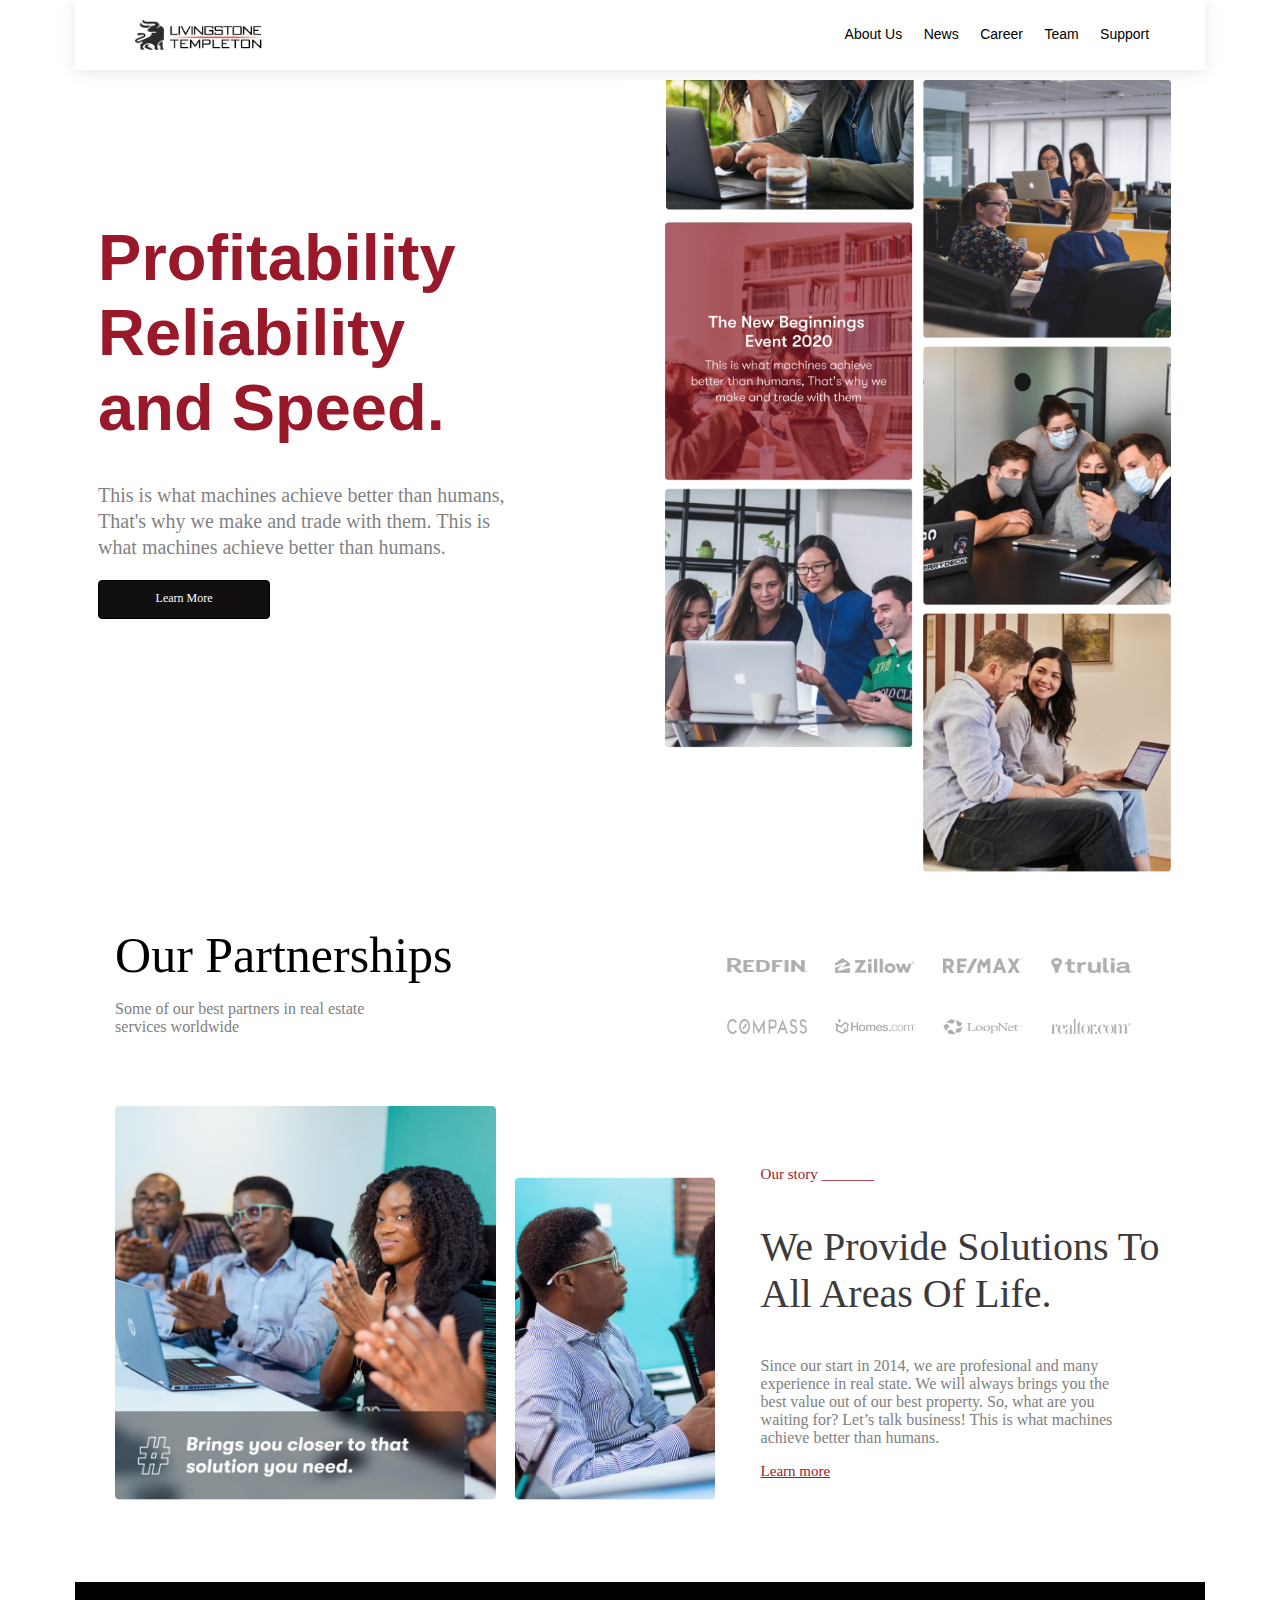
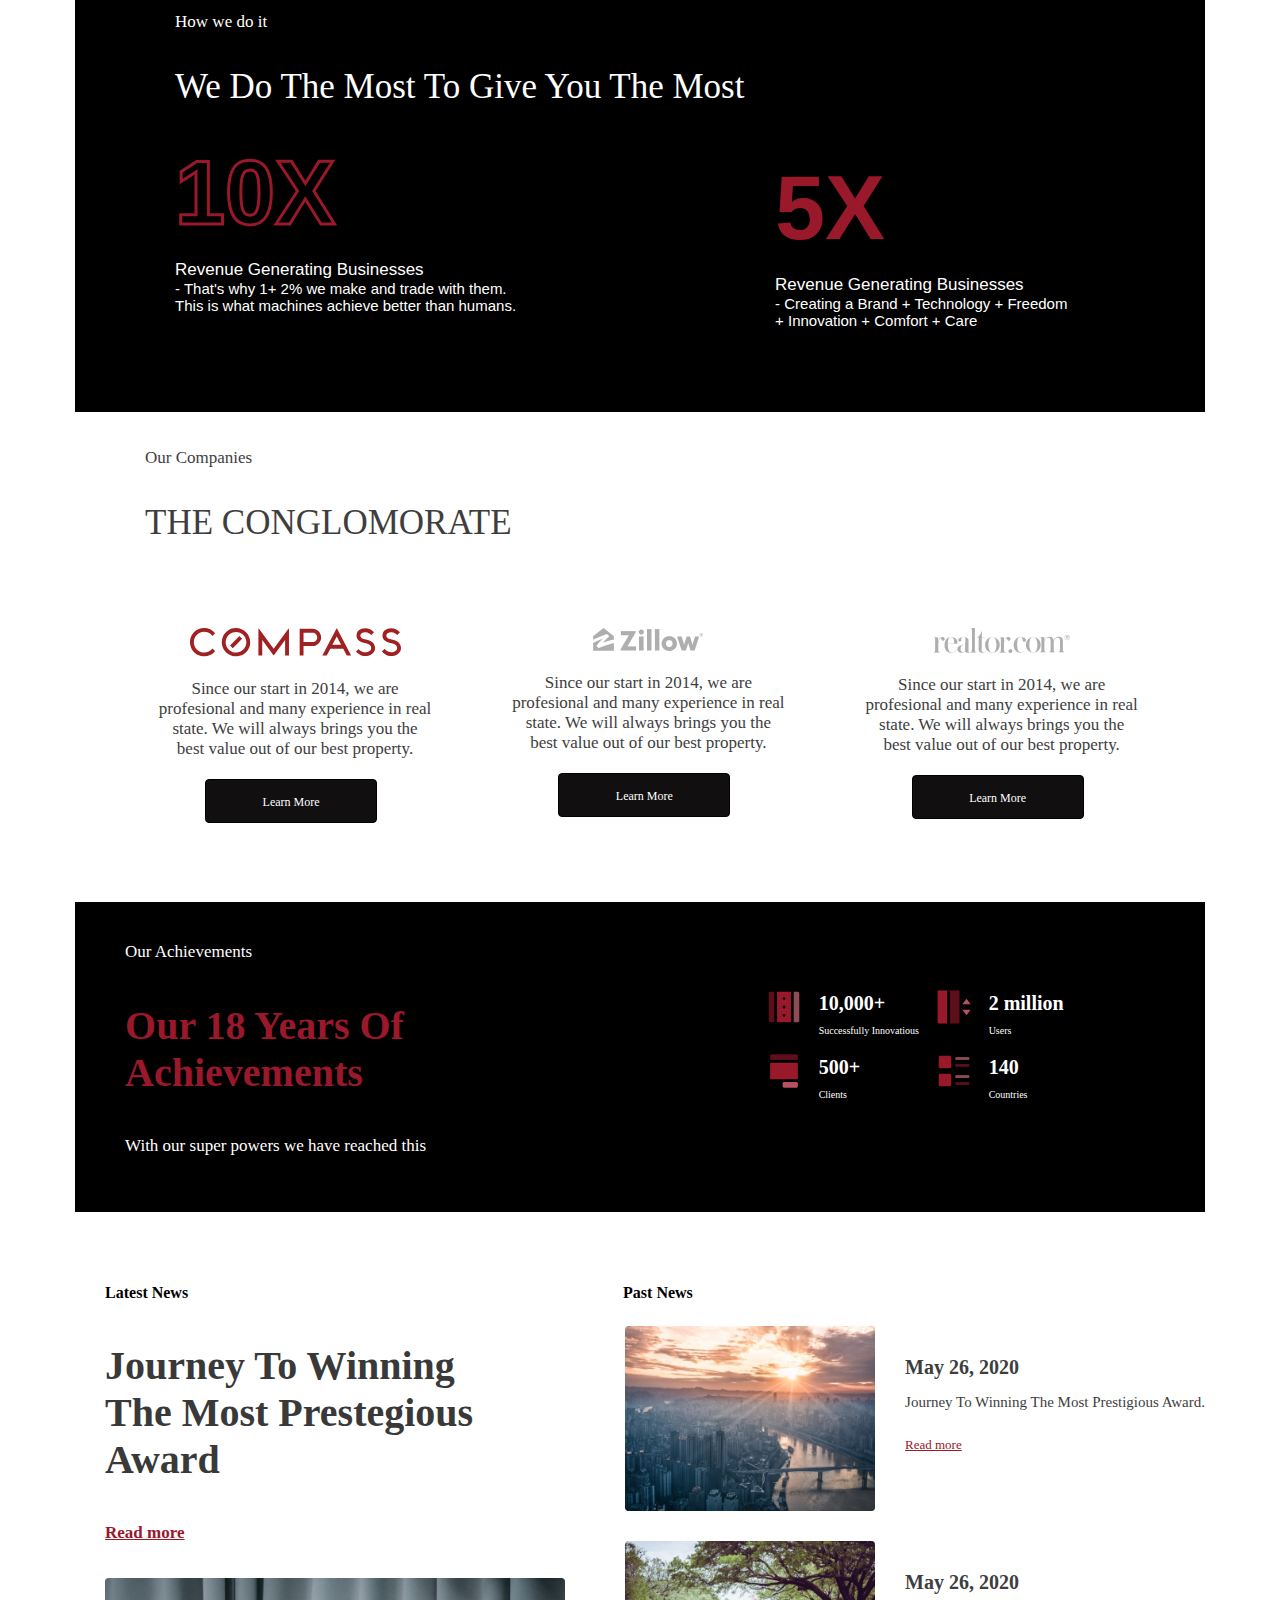
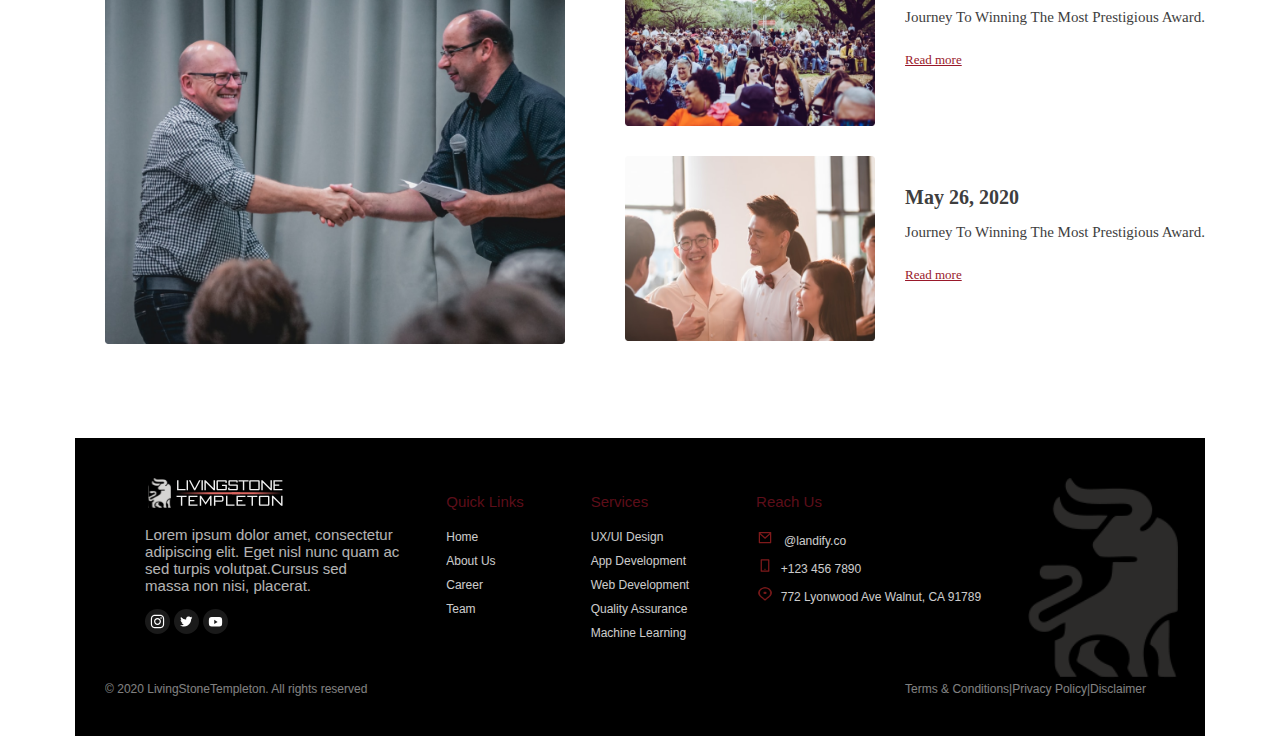
<file: index.html>
<!DOCTYPE html>
<html lang="en">
<head>
    <meta charset="UTF-8">
    <meta name="viewport" content="width=device-width, initial-scale=1.0">
    <title>LivingStone</title>
    <link rel="stylesheet" href="living.css">
    <link rel="icon" href="logo 1.png">
</head>
<body>
   <header>
    <h1><a href="index.html"><img src="logo 1.png" style="width: 30px ;height: 30px;;"><img src="logo-text 1.jpg" alt="LivingStone"></a></h1>

        <nav>
            <a href="about.html">About Us</a>
            <a href="#">News</a>
            <a href="career.html">Career</a>
            <a href="team.html">Team</a>
            <a href="#">Support</a>
        </nav>
   </header>

<div class="type">
    <div class="text1">
        <div class="intro">
            Profitability Reliability<br> and Speed.
            <!-- <img src="scribbles-scribbles-84.png" alt=""> -->
        </div><br>
            <p class="intro2">This is what machines achieve better than humans,<br> That's why we make and trade with them. This is<br> what machines achieve better than humans.</p>
            <p class="btn">
                <a href=""> 
                    Learn More</a>
            </p>
        
    </div>
    <img src="hero-page.jpg" alt="hero-page" class="hero">

</div><br><br><br>

<div class="muss">
    <div class="partner">
        Our Partnerships <br>
        <p class="our">Some of our best partners in real estate<br> 
            services worldwide</p></div>
        <div class="logs">
            <a href=""><img src="redfin.png" alt=""></a>
            <a href=""><img src="zillow.jpg" alt=""></a>
            <a href=""><img src="remax.jpg" alt=""></a>
            <a href=""><img src="trulia.jpg" alt=""></a><br><br>
            <a href=""><img src="compass.jpg" alt=""></a>
            <a href=""><img src="homes.com.jpg" alt=""></a>
            <a href=""><img src="loop.net.jpg" alt=""></a>
            <a href=""><img src="realtor.jpg" alt=""></a>
            
            
            
    
    
        </div>
        
    
    
    </div><br><br><br>


    <div class="group">
        <div class="group91">
            <img src="./Group 91.jpg" alt="">
    
        </div>

    <div class="story">
        Our story _______
        <p class="we">We Provide Solutions To<br>All Areas Of Life.</p>
        <p class="start">Since our start in 2014, we are profesional and many<br> experience in real state. We will always brings you the<br> best value out of our best property.
            So, what are you<br> waiting for? Let’s talk business! This is what machines<br> achieve better than humans.</p>
        <p class="lear"><a href="#">Learn more</a></p>
    </div>
    </div><br><br><br><br>


</div>
<!-- 
<span class="line">_________</span> -->

<div class="section2">
    <div class="section2i">
        How we do it 
        <p class="how">We Do The Most To Give You The Most</p>
        <div class="numbs">
            <div class="x">
                10X
                <p class="sub"><span class="rev">Revenue Generating Businesses</span><br>
                    - That's why 1+ 2% we make and trade with them.<br> This is what machines achieve better than humans.
                </p>
    
            </div>
            <div class="x2">
                5X
                <p class="sub"><span class="rev">Revenue Generating Businesses</span><br>
                    - Creating a Brand + Technology + Freedom <br>+ Innovation + Comfort + Care
                </p>
    
            </div>
        </div>

    </div>

</div><br><br>

<div class="companies">
        Our Companies
        <p class="cong">THE CONGLOMORATE</p>
        <div class="companies2">
            <div class="compass">
                <img src="./compass.svg" alt="">
                <p class="comp2">Since our start in 2014, we are<br> profesional and many experience in real<br> state. We will always brings you the <br>best value out of our best property.</p>
                <p class="learn"><a href="#">Learn More</a></p>

            </div>
            <div class="zillow">
                <img src="zillow.jpg" alt="">
                <p class="comp2">Since our start in 2014, we are<br> profesional and many experience in real<br> state. We will always brings you the <br>best value out of our best property.</p>
                <p class="learn"><a href="#">Learn More</a></p>


            </div>
            <div class="realtor">
                <img src="realtor.jpg" alt="">
                <p class="comp2">Since our start in 2014, we are<br> profesional and many experience in real<br> state. We will always brings you the <br>best value out of our best property.</p>
                <p class="learn"><a href="#">Learn More</a></p>


            </div>
        </div>
</div>
<br><br><br>
<div class="section3">
    <div class="chieve">
        Our Achievements
        <p class="eit">Our 18 Years Of<br> Achievements</p>

        <p class="chieve1">With our super powers we have reached this</p>

    </div><br>
<!--     
    <div class="container"></div>
        <img src="Icon.svg" alt="Description">
        <p style="color: aqua;">Your Text Here</p>
    </div> -->


    <div class="host">
    <div class="chieve1">
        <div class="icon1">
            <img src="Icon (2).svg" alt="">
            <div class="slogo">10,000+  <p class="pp">Successfully Innovatious</p>
            </div>
            
            <!-- <p class="icon">Successfully Innovations</p> -->
        </div>
        <div class="icon1">
            <img src="Icon (0).svg" alt="">
            <div class="slogo">500+  <p class="pp">Clients</p>
            </div>
        </div>
    
    </div>
    <div class="chieve2">
        <div class="icon1">
            <img src="Icon (1).svg" alt="">
            <div class="slogo">2 million <p class="pp">Users</p>
            </div>
        </div>
        <div class="icon1">
            <img src="Icon (3).svg" alt="">
            <div class="slogo">140  <p class="pp">Countries</p>
            </div>
        </div>
    </div>
    </div>
    



</div>
<br><br><br><br>

<div class="section4">
    <div class="?" style="color: black; font-weight: 900;">
        Latest News
        <p class="eit" style="color: rgb(57, 57, 57);">Journey To Winning <br> The Most Prestegious<br>Award</p>
        <p class="chieve1"><a href="#">Read more</a></p><br>
        <img src="Rectangle 17.png" style=" width: 460px;" alt="">
        

    </div>
    <div class="past" style="font-weight: bold;">
        &nbsp; &nbsp;&nbsp;&nbsp;&nbsp; Past News <br><br>
        <div class="past1">
            <img src="Rectangle 18.png" style="width: 250px; height: 185px;" alt="">
           <div class="past2">May 26, 2020
            <p class="past3">Journey To Winning The Most Prestigious Award.</p>
            <p><a href="#">Read more</a></p></div> 

        </div><br>

        <div class="past1">
            <img src="Rectangle 19.png" style="width: 250px; height: 185px;" alt="">
            <div class="past2">May 26, 2020
                <p class="past3">Journey To Winning The Most Prestigious Award.</p>
                <p><a href="#">Read more</a></p></div> 
    
        </div><br>

        <div class="past1">
            <img src="Rectangle 20.png" style="width: 250px; height: 185px;" alt="">
            <div class="past2">May 26, 2020
                <p class="past3">Journey To Winning The Most Prestigious Award.</p>
                <p><a href="#">Read more</a></p></div> 
    
        </div>
        
        
    </div></div><br><br><br><br><br>

</div>

    <footer class="footer">

        <div class="footer-container">
            <div class="logofoot">
                <img src="Group 22.svg" alt="">
                <p class="opaque">
                    Lorem ipsum dolor amet, consectetur <br> adipiscing elit.  Eget nisl nunc quam ac <br> sed turpis volutpat.Cursus sed  <br> massa non nisi, placerat.
                </p>
                <p class="icons">
                    <img src="Instagram.svg" alt="">
                    <img src="Twitter.svg" alt="">
                    <img src="Youtube.svg" alt="">
                </p>
            </div>

            <div class="footer-section">
                <h3>Quick Links</h3>
                <ul>
                    <li><a href="index.html">Home</a></li>
                    <li><a href="about.html">About Us</a></li>
                    <li><a href="career.html">Career</a></li>
                    <li><a href="team.html">Team</a></li>
                </ul>
            </div>
            <div class="footer-section">
                <h3>Services</h3>
                <ul>
                    <li><a href="#">UX/UI Design</a></li>
                    <li><a href="#">App Development</a></li>
                    <li><a href="#">Web Development</a></li>
                    <li><a href="#">Quality Assurance</a></li>
                    <li><a href="#">Machine Learning</a></li>
                </ul>
            </div>
            <div class="footer-section">
                <h3>Reach Us</h3>
                <ul>
                    <li><a href="#"><img src="email-icon.svg" alt="" style="width: 18px; height: 15px;"> &nbsp; @landify.co</a></li>
                    <li><a href="#"><img src="phone-icon.svg" alt="" style="width: 18px; height: 15px;"> &nbsp;+123 456 7890</a></li>
                    <li><a href="#"><img src="Frame.png" alt="" style="width: 18px; height: 15px;"> &nbsp;772 Lyonwood Ave Walnut, CA 91789</a></li>
                </ul>
            </div>

            <div class="imts">
                <img src="ts.png" alt="">
            </div>
        </div>
        <div class="end">
            <div>
                © 2020 LivingStoneTempleton. All rights reserved
            </div>

            <div>
                Terms & Conditions|Privacy Policy|Disclaimer
            </div>

        </div>

    
    </footer>







    
    
    
</body>
</html>
</file>
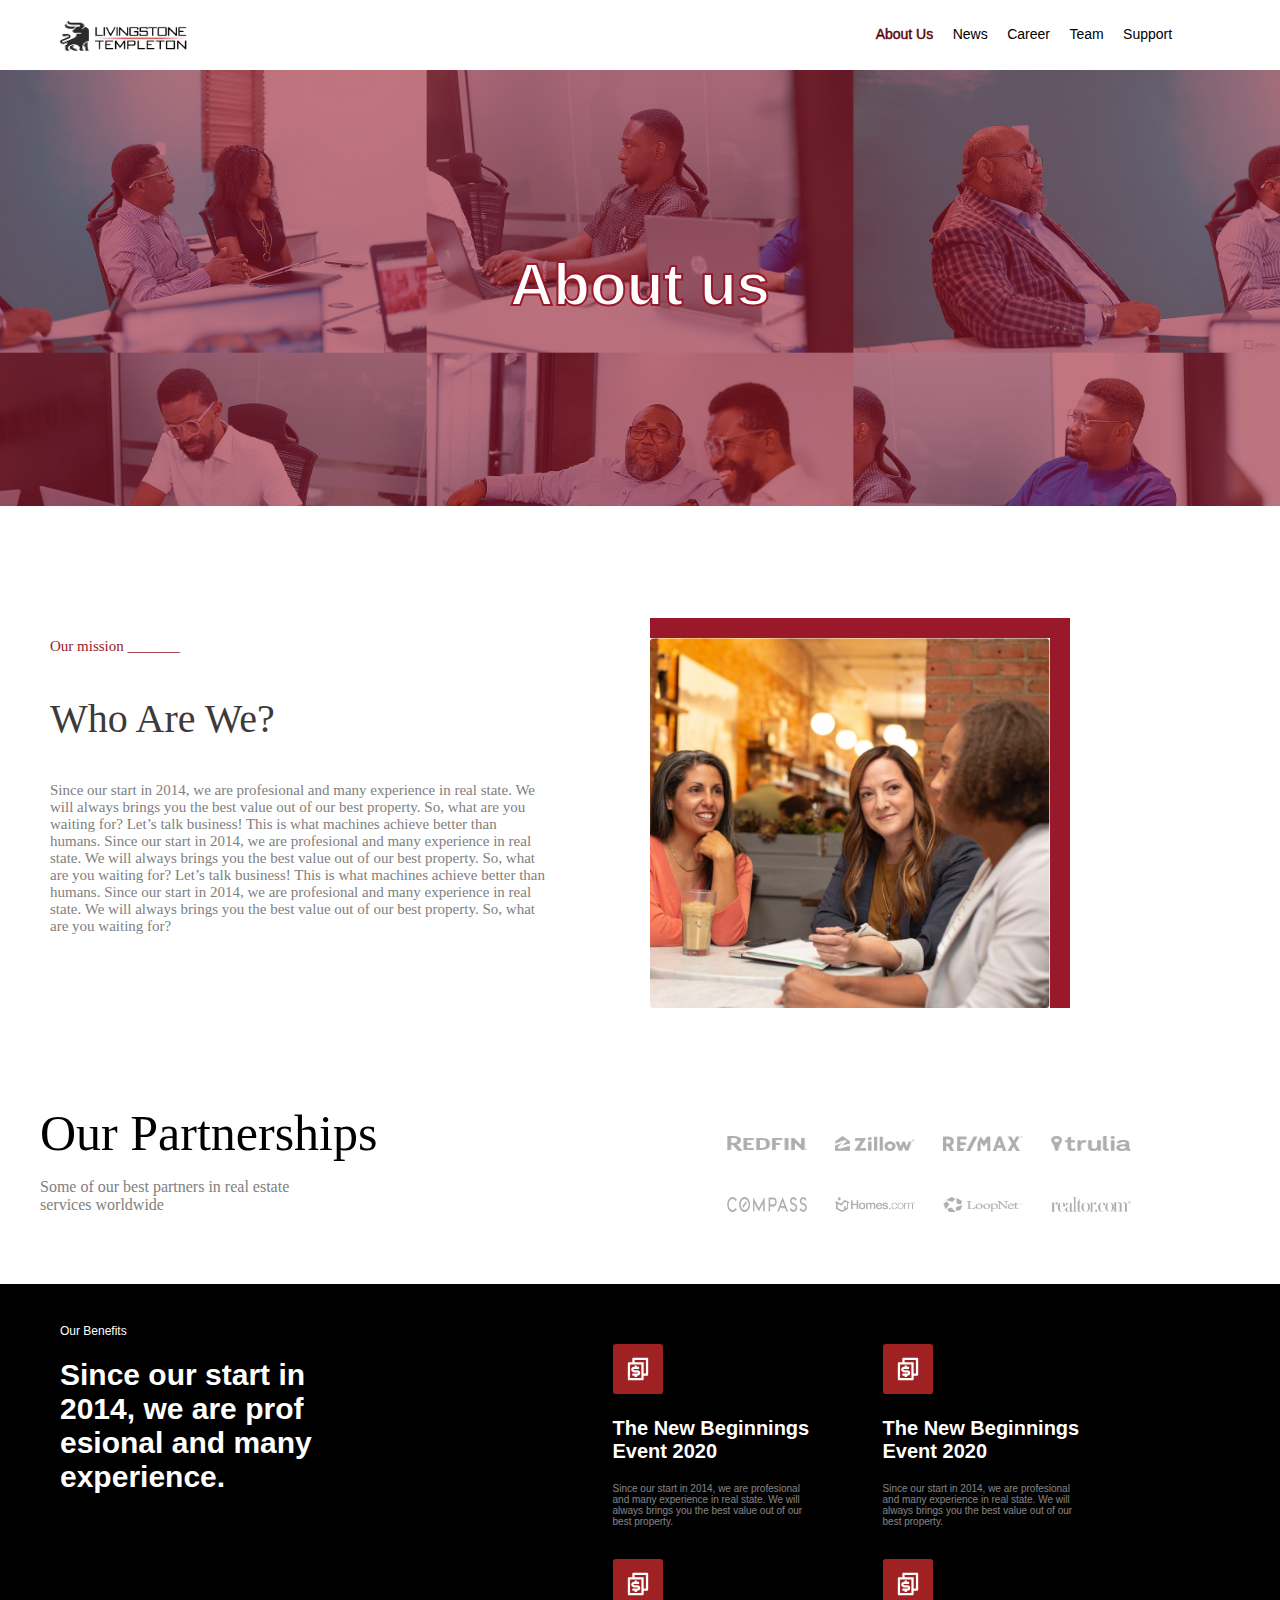
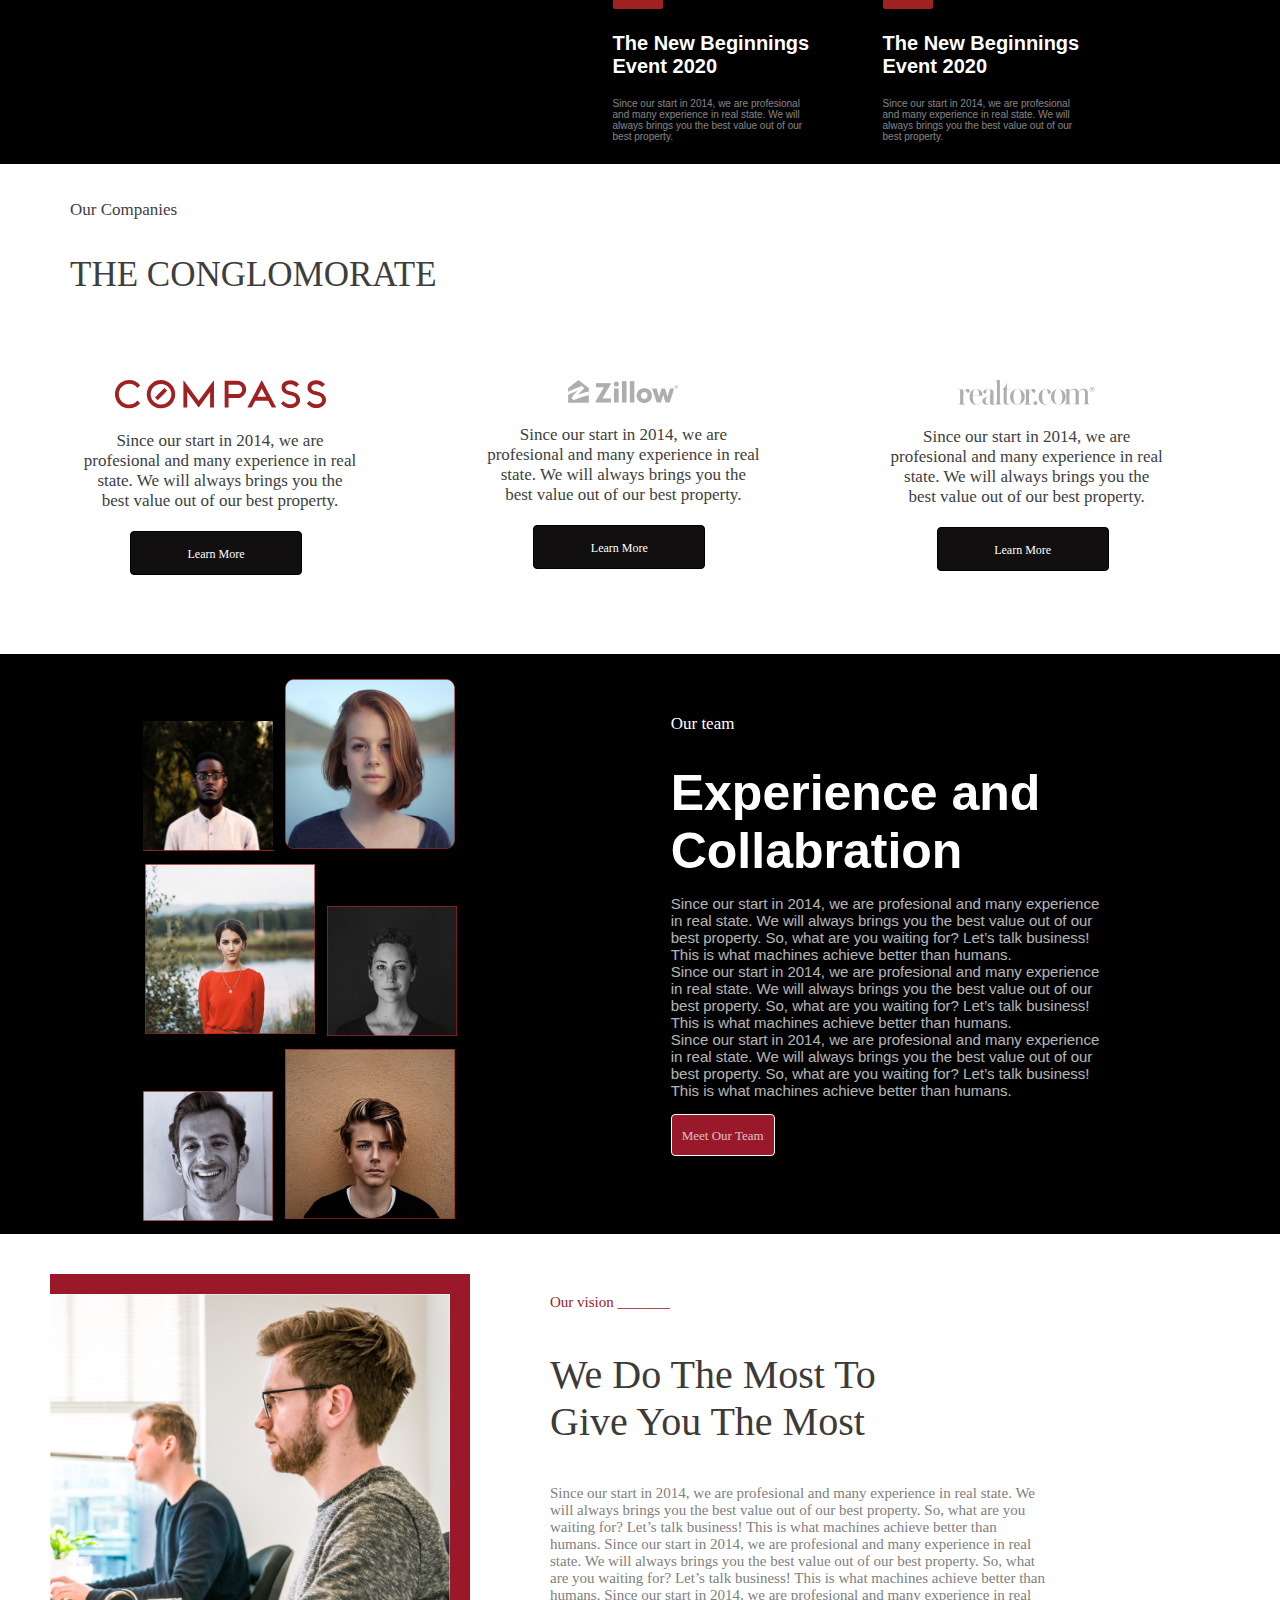
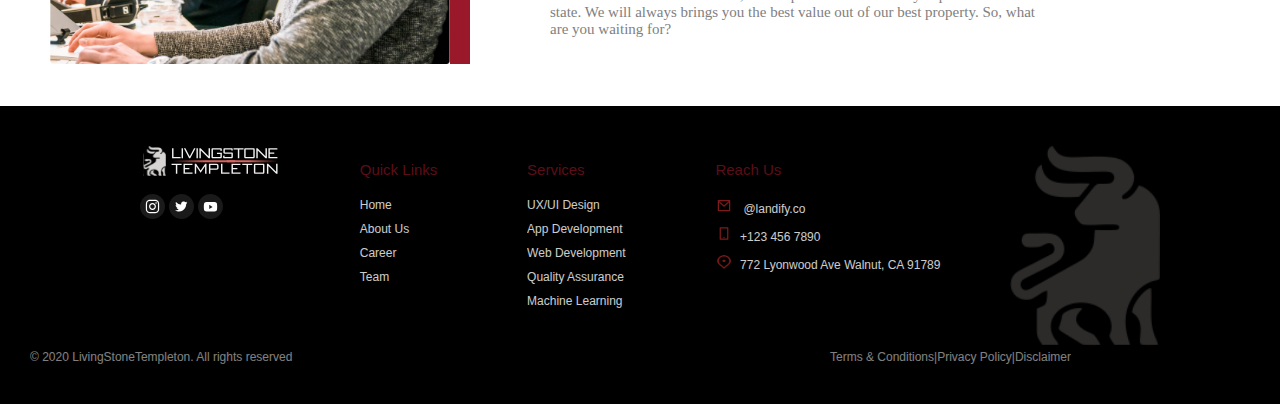
<file: about.html>
<!DOCTYPE html>
<html lang="en">
<head>
    <meta charset="UTF-8">
    <meta name="viewport" content="width=device-width, initial-scale=1.0">
    <title>About Us</title>
    <link rel="stylesheet" href="about.css">
    <link rel="icon" href="logo 1.png">
</head>
<body>
    <header class="head">
        <h1><a href="index.html"><img src="logo 1.png" style="width: 30px ;height: 30px;;"><img src="logo-text 1.jpg" alt="LivingStone"></a></h1>

        <nav>
            <a href="about.html" style="-webkit-text-stroke: #99182a 0.5px;">About Us</a>
            <a href="#">News</a>
            <a href="career.html">Career</a>
            <a href="team.html">Team</a>
            <a href="#">Support</a>
        </nav>
    </header>

    <div class="section1" style="background-image: url('Group\ 89.png')">
        <div class="us">About us</div>


    </div><br><br><br><br>

    <div class="mission">
        <div class="story">
            Our mission _______
            <p class="we">Who Are We?</p>
            <p class="start">Since our start in 2014, we are profesional and many experience in real state. We will always brings you the best value out of our best property.
                So, what are you waiting for? Let’s talk business! This is what machines achieve better than humans.
                Since our start in 2014, we are profesional and many experience in real state. We will always brings you the best value out of our best property.
                So, what are you waiting for? Let’s talk business! This is what machines achieve better than humans.
                Since our start in 2014, we are profesional and many experience in real state. We will always brings you the best value out of our best property.
                So, what are you waiting for?</p>
        </div>
    
        <div class="group">
            <div class="group91">
                <img src="./Hero Pict.png" alt="">
                <!-- <p class="pict">
                    <img src="./Hero Pict2.png" alt="">
                </p> -->
            </div>

        </div>

    </div> <br> <br> <br> <br> <br> <br> <br> 
    <div class="muss">
        <div class="partner">
        Our Partnerships <br>
        <p class="our">Some of our best partners in real estate<br> 
            services worldwide</p></div>
        <div class="logs">
            <a href=""><img src="redfin.png" alt=""></a>
            <a href=""><img src="zillow.jpg" alt=""></a>
            <a href=""><img src="remax.jpg" alt=""></a>
            <a href=""><img src="trulia.jpg" alt=""></a><br><br>
            <a href=""><img src="compass.jpg" alt=""></a>
            <a href=""><img src="homes.com.jpg" alt=""></a>
            <a href=""><img src="loop.net.jpg" alt=""></a>
            <a href=""><img src="realtor.jpg" alt=""></a>
            
    
        </div>
    
    </div><br><br><br>
    </div>

<div class="section2"><br>
    <div class="ben">
        Our Benefits 
    <p class="start1">Since our start in <br> 2014, we are prof <br> esional and many <br> experience. </p>
    </div>

    <div class="cont">
        <div class="logs1"> <img src="Group 53.svg" alt=""> 
            <p class="txt">The New Beginnings <br>
                Event 2020
                <p class="txt2"> Since our start in 2014, we are profesional <br> and many experience in real state. We will <br> always brings you the best value out of our <br> best property.</p>

            </p>
        

        <p class="logs1"> <img src="Group 53.svg" alt=""> 
            <p class="txt">The New Beginnings <br>
                Event 2020
                <p class="txt2"> Since our start in 2014, we are profesional <br> and many experience in real state. We will <br> always brings you the best value out of our <br> best property.</p>

            </p>
        </p>
        </div>

        <div class="logs1"> <img src="Group 53.svg" alt=""> 
            <p class="txt">The New Beginnings <br>
                Event 2020
                <p class="txt2"> Since our start in 2014, we are profesional <br> and many experience in real state. We will <br> always brings you the best value out of our <br> best property.</p>

            </p>
        

        <p class="logs1"> <img src="Group 53.svg" alt=""> 
            <p class="txt">The New Beginnings <br>
                Event 2020
                <p class="txt2"> Since our start in 2014, we are profesional <br> and many experience in real state. We will <br> always brings you the best value out of our <br> best property.</p>

            </p>
        </p>
        </div>
    </div>


</div><br><br>


<div class="companies">
    Our Companies
    <p class="cong">THE CONGLOMORATE</p>
    <div class="companies2">
        <div class="compass">
            <img src="./compass.svg" alt="">
            <p class="comp2">Since our start in 2014, we are<br> profesional and many experience in real<br> state. We will always brings you the <br>best value out of our best property.</p>
            <p class="learn"><a href="#">Learn More</a></p>

        </div>
        <div class="zillow">
            <img src="zillow.jpg" alt="">
            <p class="comp2">Since our start in 2014, we are<br> profesional and many experience in real<br> state. We will always brings you the <br>best value out of our best property.</p>
            <p class="learn"><a href="#">Learn More</a></p>


        </div>
        <div class="realtor">
            <img src="realtor.jpg" alt="">
            <p class="comp2">Since our start in 2014, we are<br> profesional and many experience in real<br> state. We will always brings you the <br>best value out of our best property.</p>
            <p class="learn"><a href="#">Learn More</a></p>


        </div>
    </div>
</div>
<br><br><br>

<div class="section3">

    <div class="src">
        <img src="Rectangle 40.png" alt="" style="width: 130px; height: 130px; padding-bottom: 10px; padding: 3px;">
        <img src="Rectangle 41.png" alt="">
        <img src="Rectangle 42.png" alt="" >
        <img src="Rectangle 43.png" alt="" style="width: 130px; height: 130px; padding-bottom: 10px; padding: 3px;">
        <img src="Rectangle 44.png" alt="" style="width: 130px; height: 130px; padding-bottom: 10px; padding: 3px;">
        <img src="Rectangle 45.png" alt="">
    </div>
    <div class="team">
        Our team
        <p class="sinz1">
            Experience and<br> Collabration

        </p>
        <p class="sinz">Since our start in 2014, we are profesional and many experience <br> in real state. We will always brings you the best value out of our <br> best property.
            So, what are you waiting for? Let’s talk business! <br> This is what machines achieve better than humans. <br>
            Since our start in 2014, we are profesional and many experience <br> in real state. We will always brings you the best value out of our <br> best property.
            So, what are you waiting for? Let’s talk business! <br> This is what machines achieve better than humans. <br>
            Since our start in 2014, we are profesional and many experience <br> in real state. We will always brings you the best value out of our <br> best property.
            So, what are you waiting for? Let’s talk business! <br> This is what machines achieve better than humans. <br>
        </p>

        <p class="btn">
            <a href="#">Meet Our Team</a>
        </p>
    </div>
</div>

<div class="mission1" style="padding-left: 50px;">


    <div class="group">
        <div class="group91">
            <img src="./pict.png" alt="">
        </div>


    </div>
    <div class="story">
        Our vision _______
        <p class="we">We Do The Most To <br> Give You The Most</p>
        <p class="start" >Since our start in 2014, we are profesional and many experience in real state. We will always brings you the best value out of our best property.
            So, what are you waiting for? Let’s talk business! This is what machines achieve better than humans.
            Since our start in 2014, we are profesional and many experience in real state. We will always brings you the best value out of our best property.
            So, what are you waiting for? Let’s talk business! This is what machines achieve better than humans.
            Since our start in 2014, we are profesional and many experience in real state. We will always brings you the best value out of our best property.
            So, what are you waiting for?</p>
    </div>

</div> <br> <br> <br> <br>  

<footer class="footer">

    <div class="footer-container">
        <div class="logofoot">
            <img src="Group 22.svg" alt="">
            <p class="opaque">
                
            </p>
            <p class="icons">
                <img src="Instagram.svg" alt="">
                <img src="Twitter.svg" alt="">
                <img src="Youtube.svg" alt="">
            </p>
        </div>

        <div class="footer-section">
            <h3>Quick Links</h3>
            <ul>
                <li><a href="index.html">Home</a></li>
                <li><a href="about.html">About Us</a></li>
                <li><a href="career.html">Career</a></li>
                <li><a href="team.html">Team</a></li>

            </ul>
        </div>
        <div class="footer-section">
            <h3>Services</h3>
            <ul>
                <li><a href="#">UX/UI Design</a></li>
                <li><a href="#">App Development</a></li>
                <li><a href="#">Web Development</a></li>
                <li><a href="#">Quality Assurance</a></li>
                <li><a href="#">Machine Learning</a></li>
            </ul>
        </div>
        <div class="footer-section">
            <h3>Reach Us</h3>
            <ul>
                <li><a href="#"><img src="email-icon.svg" alt="" style="width: 18px; height: 15px;"> &nbsp; @landify.co</a></li>
                <li><a href="#"><img src="phone-icon.svg" alt="" style="width: 18px; height: 15px;"> &nbsp;+123 456 7890</a></li>
                <li><a href="#"><img src="Frame.png" alt="" style="width: 18px; height: 15px;"> &nbsp;772 Lyonwood Ave Walnut, CA 91789</a></li>
            </ul>
        </div>

        <div class="imts">
            <img src="ts.png" alt="">
        </div>
    </div>
    <div class="end">
        <div>
            © 2020 LivingStoneTempleton. All rights reserved
        </div>

        <div>
            Terms & Conditions|Privacy Policy|Disclaimer
        </div>

    </div>


</footer>
</body>

</html>
</file>
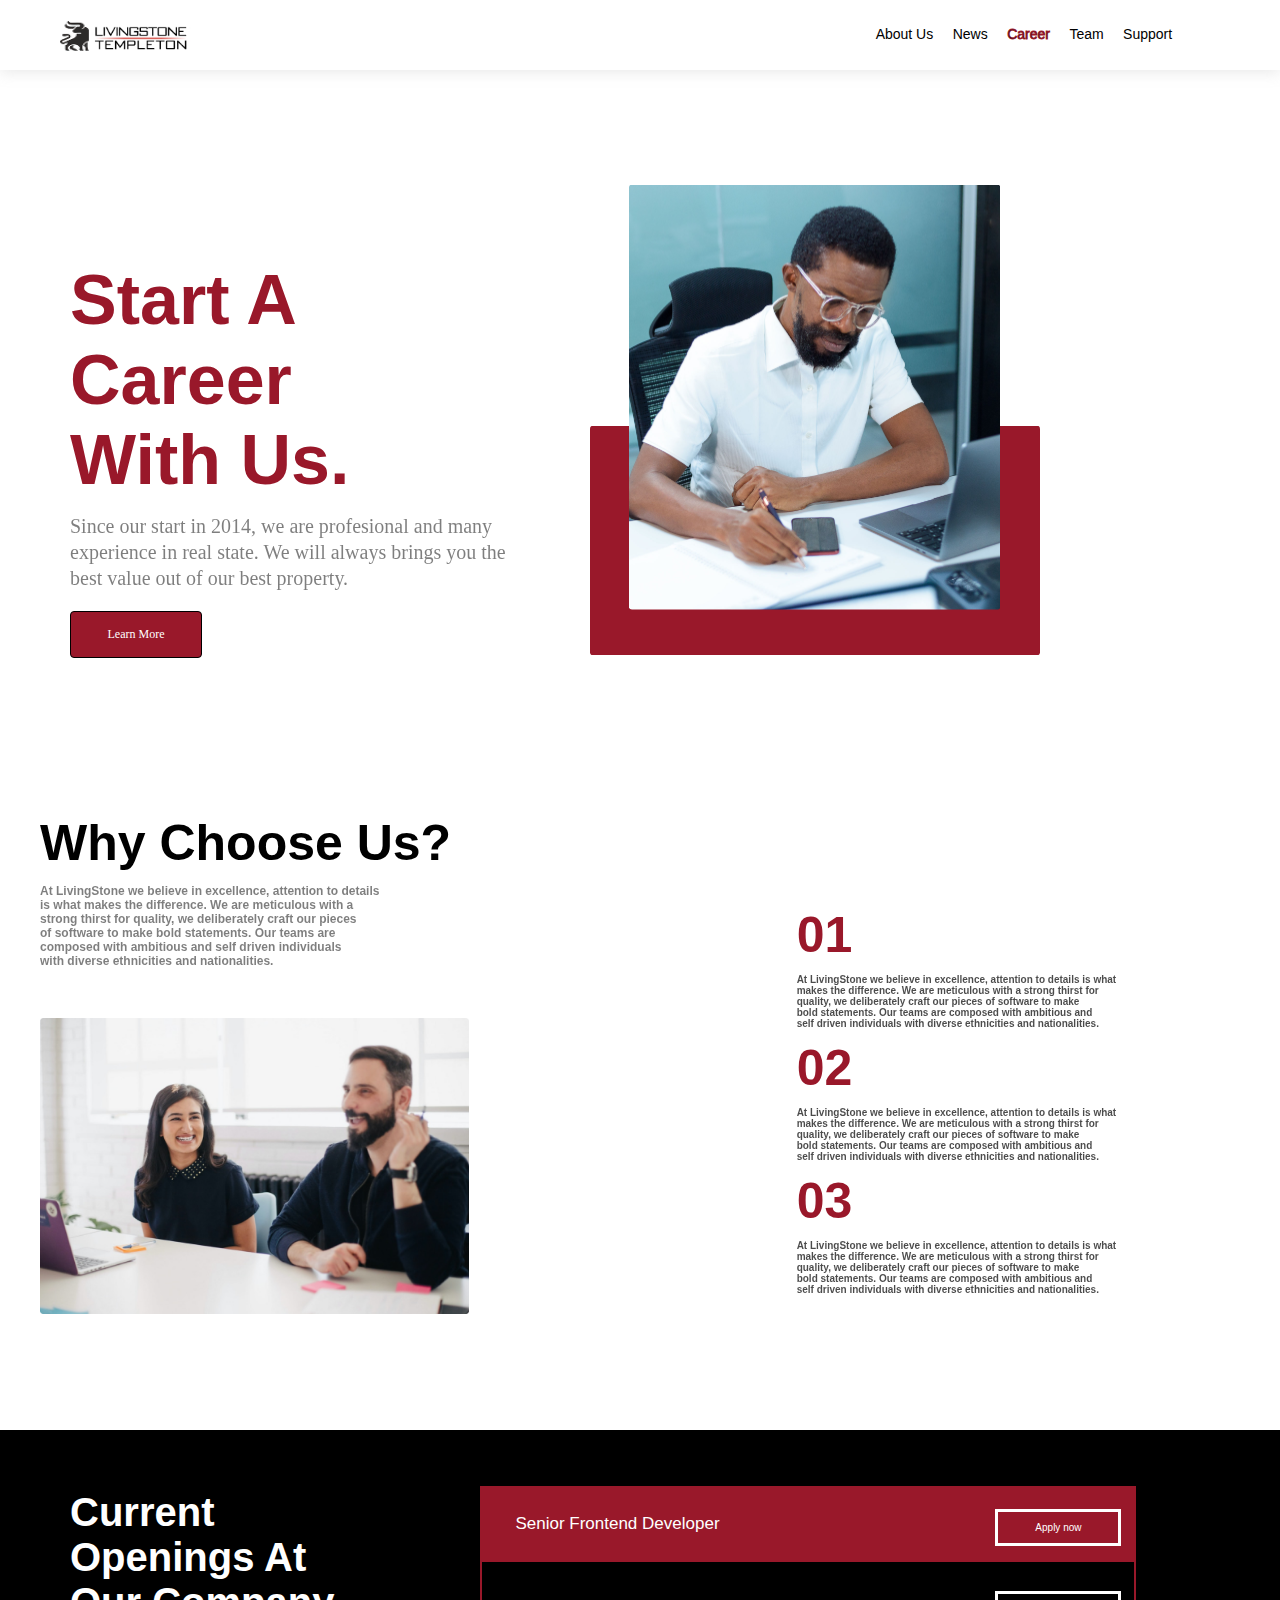
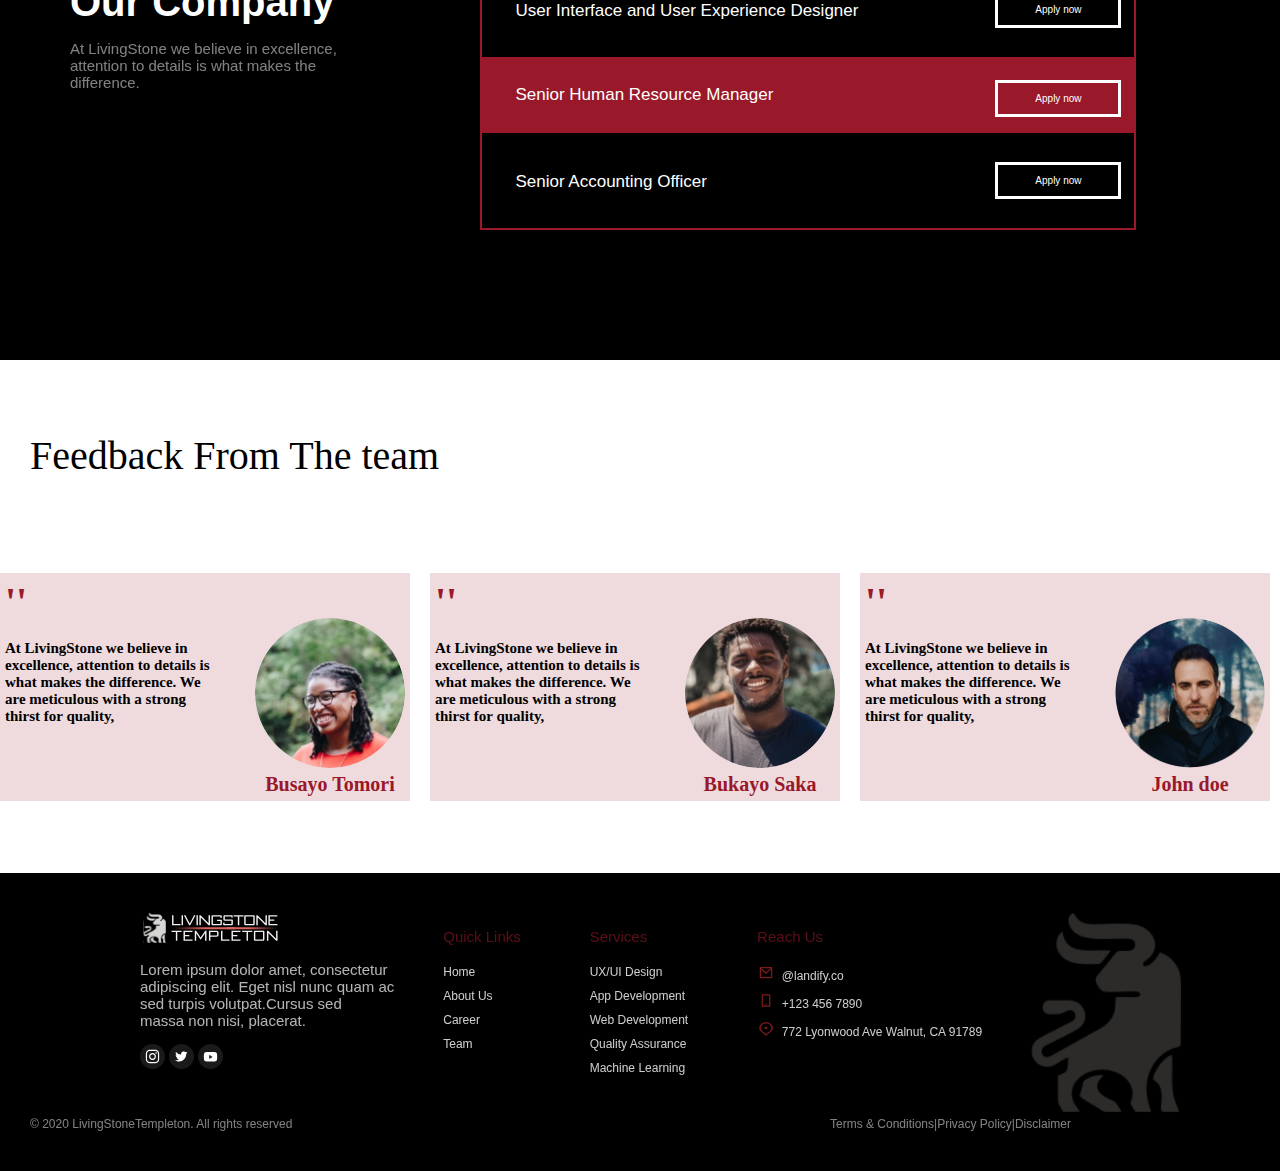
<file: career.html>
<!DOCTYPE html>
<html lang="en">
<head>
    <meta charset="UTF-8">
    <meta name="viewport" content="width=device-width, initial-scale=1.0">
    <title>Career</title>
    <link rel="stylesheet" href="career.css">
    <link rel="icon" href="logo 1.png">
</head>
<body>
   <header class="head">
    <h1><a href="index.html"><img src="logo 1.png" style="width: 30px ;height: 30px;;"><img src="logo-text 1.jpg" alt="LivingStone"></a></h1>

        <nav>
            <a href="about.html">About Us</a>
            <a href="#">News</a>
            <a href="career.html" style="-webkit-text-stroke: #99182a 0.8px;" >Career</a>
            <a href="team.html">Team</a>
            <a href="#">Support</a>
        </nav>
    </header>
    <div class="type">
        <div class="text1">
            <div class="intro">
                Start A<br>Career <br> With Us.
            </div><br>
                <p class="intro2">Since our start in 2014, we are profesional and many <br> experience in real state. We will always brings you the <br> best value out of our best property.
                </p>
                <p class="btn">
                    <a href=""> 
                        Learn More</a>
                </p>
            
        </div>
        <img src="./Group 85.svg" alt="">
    
    </div><br><br><br>


<div class="why">
    <div class="intron">
            Why Choose Us?
        <p class="intron1">At LivingStone we believe in excellence, attention to details <br> is what makes the difference. We are meticulous with a  <br>strong thirst for quality, we deliberately craft our pieces <br> of software to make bold statements. Our teams are <br> composed with ambitious and self driven individuals <br> with diverse ethnicities and nationalities.</p>
        <p class="intron2"><img src="Rectangle 285.png" alt=""></p>
    </div><br>
    <div class="out">
        <div class="outro">
                01
                <p class="outro1">At LivingStone we believe in excellence, attention to details is what <br> makes the difference. We are meticulous with a strong thirst for  <br>quality, we deliberately craft our pieces of software to make <br> bold statements. Our teams are composed with ambitious and <br> self driven individuals with diverse ethnicities and nationalities.</p>
        </div>

        <div class="outro">
            02
            <p class="outro1">At LivingStone we believe in excellence, attention to details is what <br> makes the difference. We are meticulous with a strong thirst for  <br>quality, we deliberately craft our pieces of software to make <br> bold statements. Our teams are composed with ambitious and <br> self driven individuals with diverse ethnicities and nationalities.</p>
        </div>

        <div class="outro">
            03
          <p class="outro1">At LivingStone we believe in excellence, attention to details is what <br> makes the difference. We are meticulous with a strong thirst for  <br>quality, we deliberately craft our pieces of software to make <br> bold statements. Our teams are composed with ambitious and <br> self driven individuals with diverse ethnicities and nationalities.</p>
        </div>
    </div>

</div><br><br><br>

<div class="section3">
    <div class="section3a">
        Current <br> Openings At <br>Our Company
            <p class="section3a2">At LivingStone we believe in excellence,<br> attention to details is what makes the <br> difference.</p>
    </div>

    <div class="table">
        <div class="ts" style="width: fit-content; height: fit-content;">
            <ul class="tr">
                <li>Senior Frontend Developer</li>
                <a href="#">Apply now</a>
            </ul>

            <ul class="ts1">
                <li>User Interface and User Experience Designer</li>
                <a href="#">Apply now</a>
            </ul>

            <ul class="tr">
                <li>Senior Human Resource Manager</li>
                <a href="#">Apply now</a>
            </ul>

            <ul class="ts1">
                <li>Senior Accounting Officer</li>
                <a href="#">Apply now</a>
            </ul>


         <!-- <table>
            <tr class="ts">
                <td>Senior Software Engineer</td>
                <td>Remote</td>
            </tr>
            <tr class="tr">
                <td>Senior Software Engineer</td>
                <td>Remote</td>
            </tr>
            <tr class="ts">
                <td>Senior Software Engineer</td>
                <td>Remote</td>
            </tr>
            <tr class="tr">
                <td>Senior Software Engineer</td>
                <td>Remote</td>
            </tr>
            <tr>

         </table> -->
        </div>

    </div> <br><br><br>
</div> <br> <br> <br> <br>

<div class="section4" >
    <span>Feedback From The team</span><br> <br>
<div class="var">
    <div class="feedback">
        <div class="feed">
            ''
            <p class="back">
                At LivingStone we believe in <br> excellence, attention to details is  <br>what makes the difference. We <br> are meticulous with a strong <br> thirst for quality,
            </p>

        </div>

        <div class="back1">
            <img src="Ellipse 5.png" ><br>
            Busayo Tomori
            
        </div>

    </div>

    <div class="feedback">
        <div class="feed">
            ''
            <p class="back">
                At LivingStone we believe in <br> excellence, attention to details is  <br>what makes the difference. We <br> are meticulous with a strong <br> thirst for quality,
            </p>

        </div>

        <div class="back1">
            <img src="Ellipse 9.png" ><br>
            Bukayo Saka
            
        </div>

    </div>

    <div class="feedback">
        <div class="feed">
            ''
            <p class="back">
                At LivingStone we believe in <br> excellence, attention to details is  <br>what makes the difference. We <br> are meticulous with a strong <br> thirst for quality,
            </p>

        </div>

        <div class="back1">
            <img src="Ellipse 10.png" ><br>
            John doe
            
        </div>


    </div>

    <div class="feedback">
        <div class="feed">
            ''
            <p class="back">
                At LivingStone we believe in <br> excellence, attention to details is  <br>what makes the difference. We <br> are meticulous with a strong <br> thirst for quality,
            </p>

        </div>

        <div class="back1">
            <img src="Group 58.png" ><br>
            Idrina Adam
            
        </div>

    </div> 
</div>
</div><br><br><br><br>

<footer class="footer">

    <div class="footer-container">
        <div class="logofoot">
            <img src="Group 22.svg" alt="">
            <p class="opaque">
                Lorem ipsum dolor amet, consectetur <br> adipiscing elit.  Eget nisl nunc quam ac <br> sed turpis volutpat.Cursus sed  <br> massa non nisi, placerat.
            </p>
            <p class="icons">
                <img src="Instagram.svg" alt="">
                <img src="Twitter.svg" alt="">
                <img src="Youtube.svg" alt="">
            </p>
        </div>

        <div class="footer-section">
            <h3>Quick Links</h3>
            <ul>
                <li><a href="index.html">Home</a></li>
                <li><a href="about.html">About Us</a></li>
                <li><a href="career.html">Career</a></li>
                <li><a href="team.html">Team</a></li>
            </ul>
        </div>
        <div class="footer-section">
            <h3>Services</h3>
            <ul>
                <li><a href="#">UX/UI Design</a></li>
                <li><a href="#">App Development</a></li>
                <li><a href="#">Web Development</a></li>
                <li><a href="#">Quality Assurance</a></li>
                <li><a href="#">Machine Learning</a></li>
            </ul>
        </div>
        <div class="footer-section">
            <h3>Reach Us</h3>
            <ul>
                <li><a href="#"><img src="email-icon.svg" alt="" style="width: 18px; height: 15px;"> &nbsp;@landify.co</a></li>
                <li><a href="#"><img src="phone-icon.svg" alt="" style="width: 18px; height: 15px;"> &nbsp;+123 456 7890</a></li>
                <li><a href="#"><img src="Frame.png" alt="" style="width: 18px; height: 15px;"> &nbsp;772 Lyonwood Ave Walnut, CA 91789</a></li>
            </ul>
        </div>

        <div class="imts">
            <img src="ts.png" alt="">
        </div>
    </div>
    <div class="end">
        <div>
            © 2020 LivingStoneTempleton. All rights reserved
        </div>

        <div>
            Terms & Conditions|Privacy Policy|Disclaimer
        </div>

    </div>


</footer>


</body>
</html>
</file>
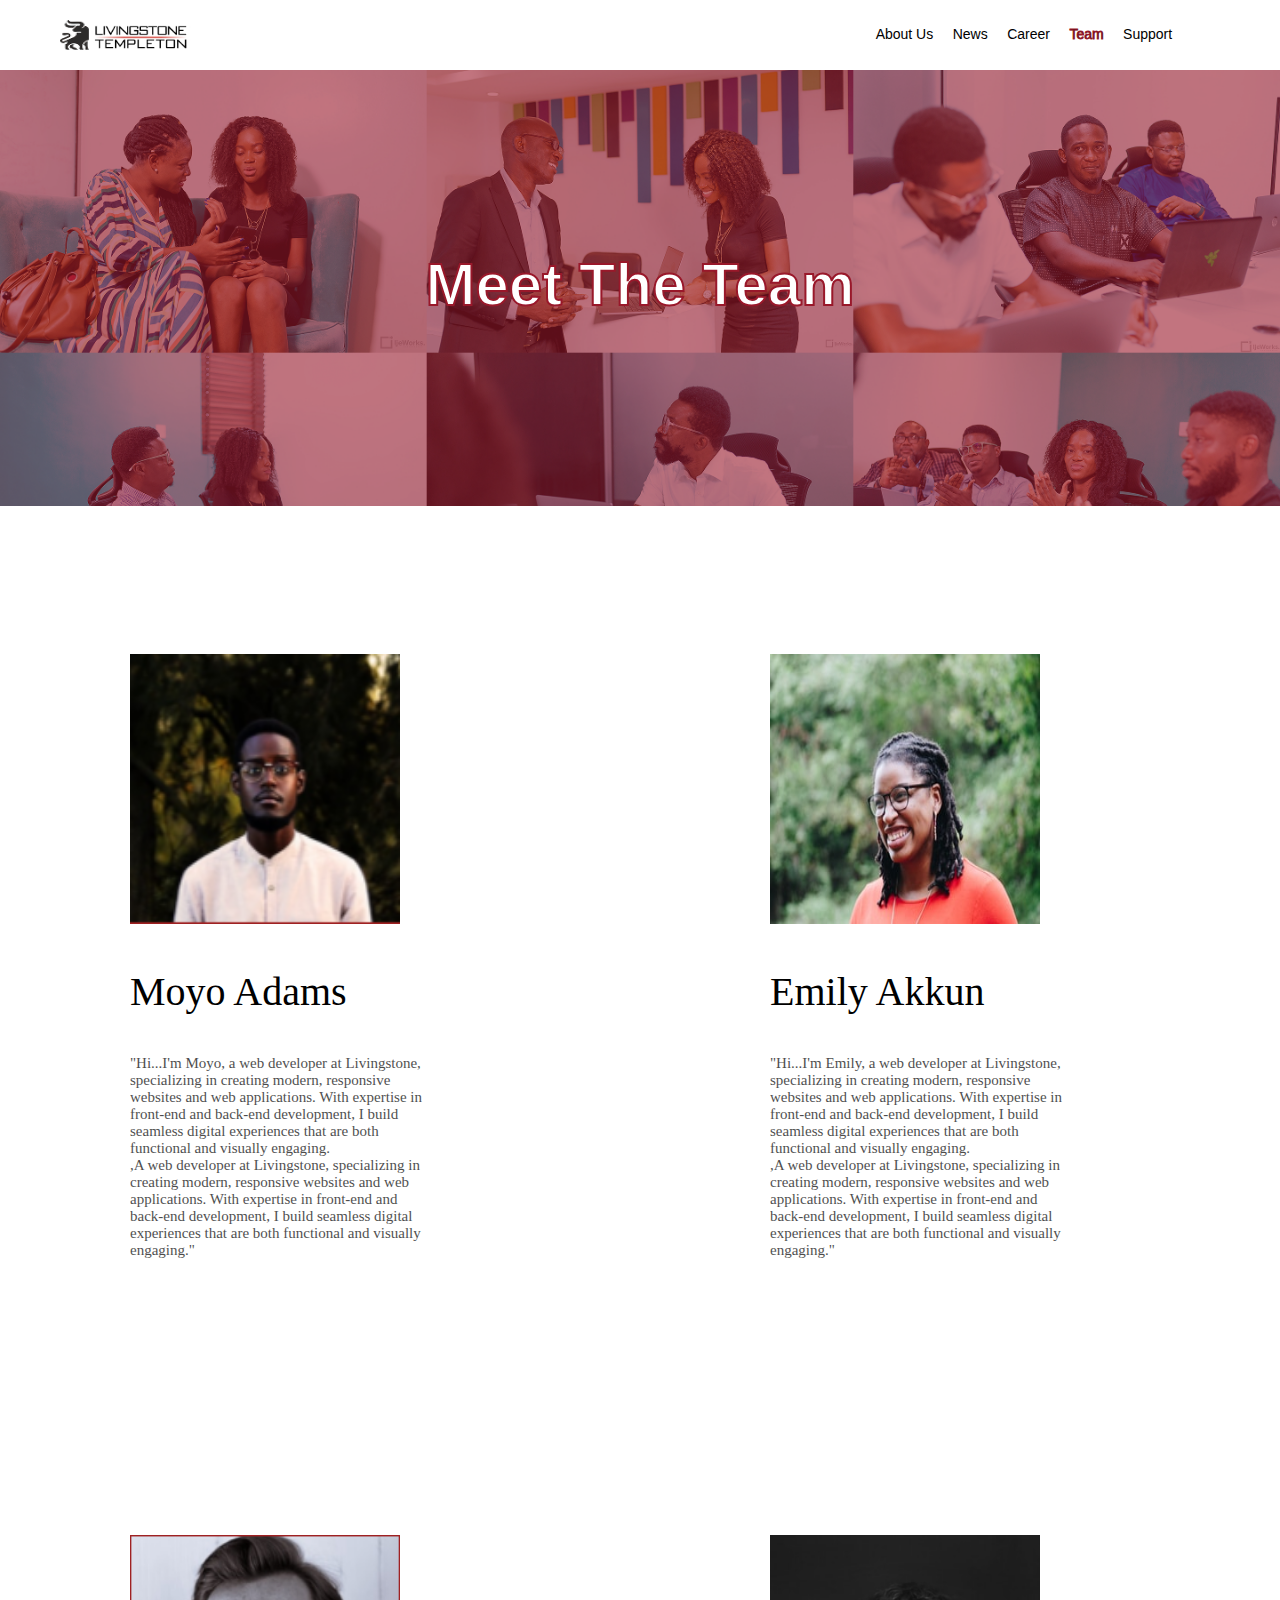
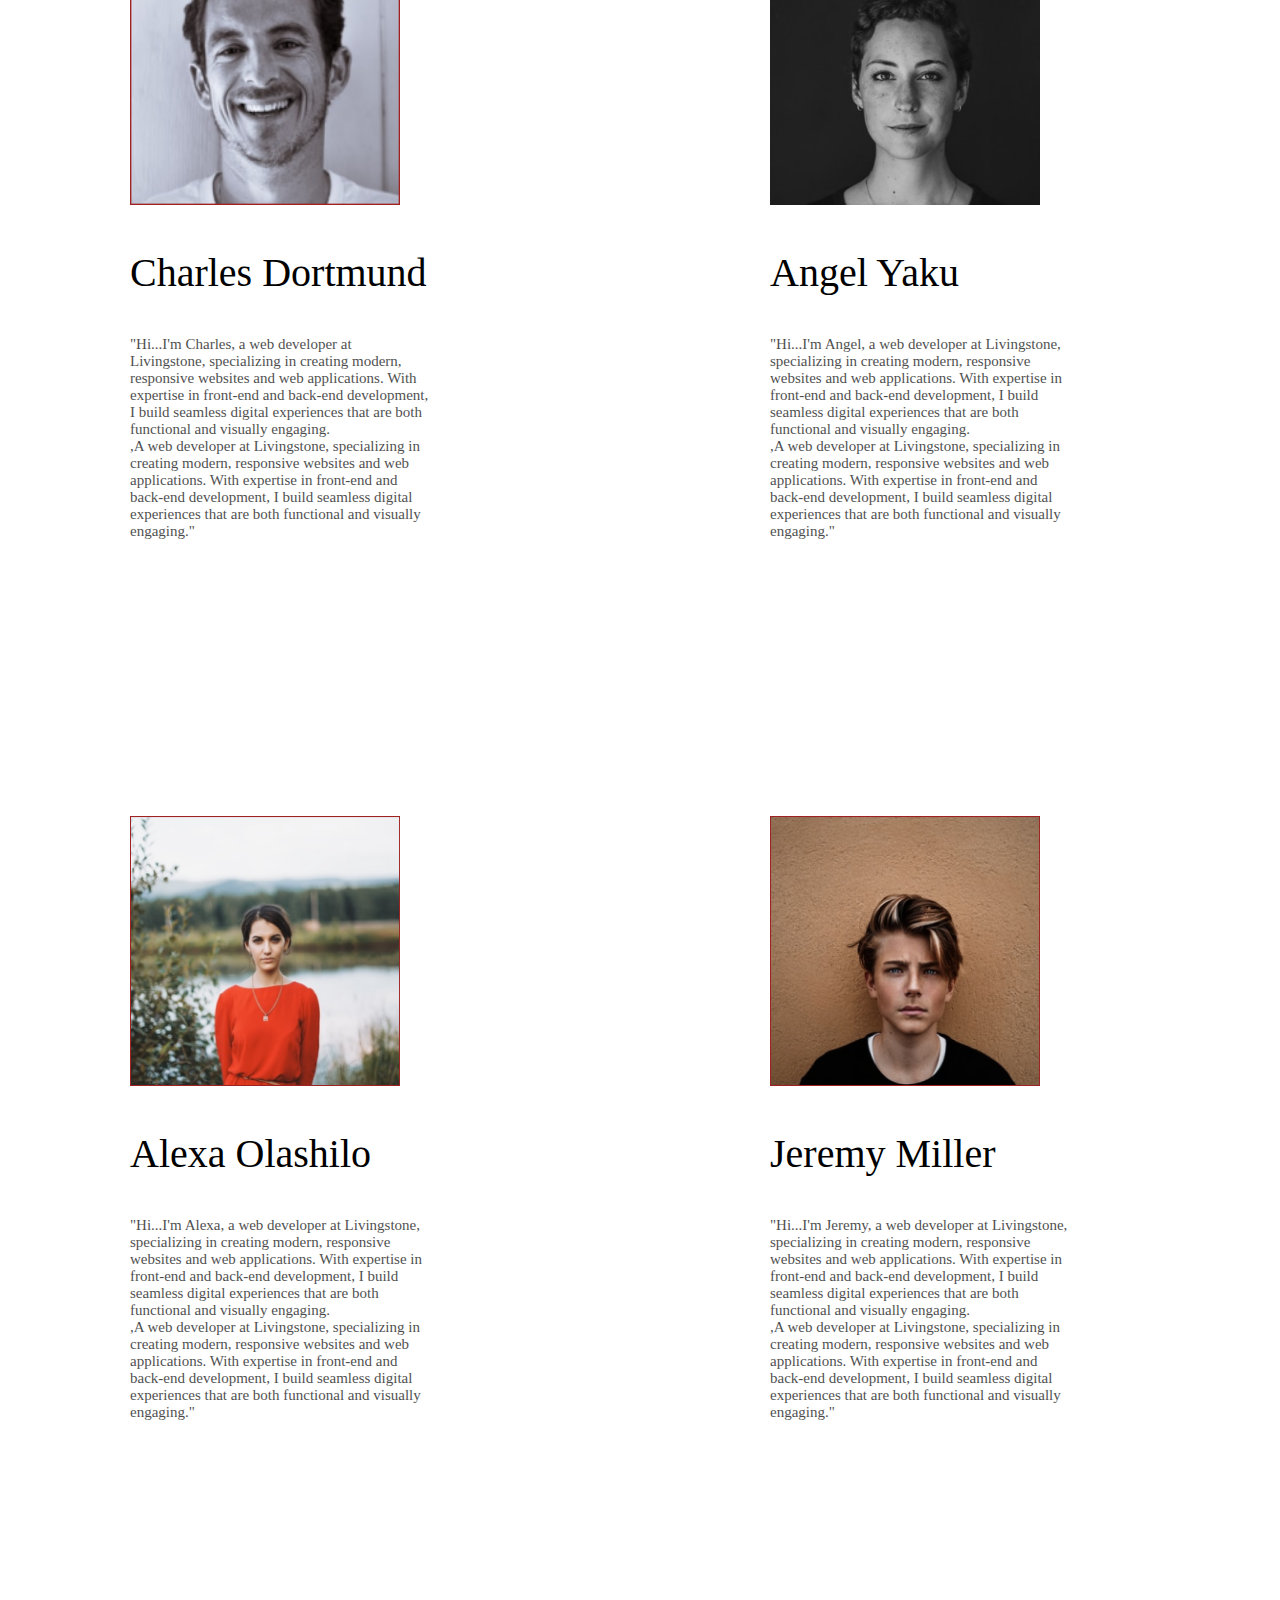
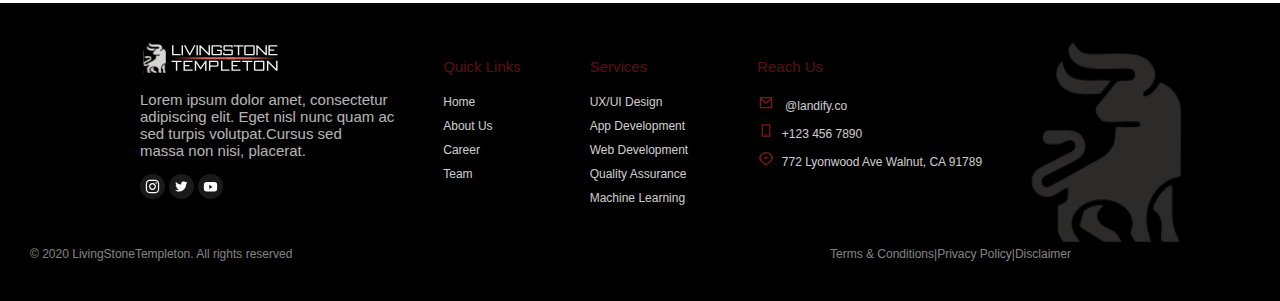
<file: team.html>
<!DOCTYPE html>
<html lang="en">
<head>
    <meta charset="UTF-8">
    <meta name="viewport" content="width=device-width, initial-scale=1.0">
    <title>Meet the team</title>
    <link rel="stylesheet" href="team.css">
    <link rel="icon" href="logo 1.png">
</head>
<body style="width: 100%;">
   <header class="head">
    <h1><a href="index.html"><img src="logo 1.png" style="width: 30px ;height: 30px;;"><img src="logo-text 1.jpg" alt="LivingStone"></a></h1>

        <nav>
            <a href="about.html">About Us</a>
            <a href="#">News</a>
            <a href="career.html">Career</a>
            <a href="team.html" style="-webkit-text-stroke: #99182a 0.8px;">Team</a>
            <a href="#">Support</a>
        </nav>
    </header>

    <div class="section1" style="background-image: url('Group\ 87.png')">
        <div class="us">Meet The Team</div>


    </div><br>

    <div class="section5">
        <div class="meet">
            <img src="Rectangle 40.png" alt="">
            <p class="moyo">
                Moyo Adams
                <p class="moyo1">
                    "Hi...I'm Moyo, a web developer at Livingstone, specializing in creating modern, responsive websites and web applications. With expertise in front-end and back-end development, I build seamless digital experiences that are both functional and visually engaging.<br>
                    ,A web developer at Livingstone, specializing in creating modern, responsive websites and web applications. With expertise in front-end and back-end development, I build seamless digital experiences that are both functional and visually engaging."
                </p>

            </p>
        </div>
        <div class="meet">
            <img src="girl.jpg" alt="">
            <p class="moyo">
                Emily Akkun
                <p class="moyo1">
                    "Hi...I'm Emily, a web developer at Livingstone, specializing in creating modern, responsive websites and web applications. With expertise in front-end and back-end development, I build seamless digital experiences that are both functional and visually engaging.<br>
                    ,A web developer at Livingstone, specializing in creating modern, responsive websites and web applications. With expertise in front-end and back-end development, I build seamless digital experiences that are both functional and visually engaging."
                </p>

            </p>
        </div>

        <div class="meet">
            <img src="Rectangle 44.png" alt="">
            <p class="moyo">
                Charles Dortmund
                <p class="moyo1">
                    "Hi...I'm Charles, a web developer at Livingstone, specializing in creating modern, responsive websites and web applications. With expertise in front-end and back-end development, I build seamless digital experiences that are both functional and visually engaging.<br>
                    ,A web developer at Livingstone, specializing in creating modern, responsive websites and web applications. With expertise in front-end and back-end development, I build seamless digital experiences that are both functional and visually engaging."
                </p>

            </p>
        </div>
        <div class="meet">
            <img src="Group 58.png" alt="">
            <p class="moyo">
                Angel Yaku
                <p class="moyo1">
                    "Hi...I'm Angel, a web developer at Livingstone, specializing in creating modern, responsive websites and web applications. With expertise in front-end and back-end development, I build seamless digital experiences that are both functional and visually engaging.<br>
                    ,A web developer at Livingstone, specializing in creating modern, responsive websites and web applications. With expertise in front-end and back-end development, I build seamless digital experiences that are both functional and visually engaging."
                </p>

            </p>
        </div>

        <div class="meet">
            <img src="Rectangle 42.png" alt="">
            <p class="moyo">
                Alexa Olashilo
                <p class="moyo1">
                    "Hi...I'm Alexa, a web developer at Livingstone, specializing in creating modern, responsive websites and web applications. With expertise in front-end and back-end development, I build seamless digital experiences that are both functional and visually engaging.<br>
                    ,A web developer at Livingstone, specializing in creating modern, responsive websites and web applications. With expertise in front-end and back-end development, I build seamless digital experiences that are both functional and visually engaging."
                </p>

            </p>
        </div>
        <div class="meet">
            <img src="Rectangle 45.png" alt="">
            <p class="moyo">
                Jeremy Miller
                <p class="moyo1">
                    "Hi...I'm Jeremy, a web developer at Livingstone, specializing in creating modern, responsive websites and web applications. With expertise in front-end and back-end development, I build seamless digital experiences that are both functional and visually engaging.<br>
                    ,A web developer at Livingstone, specializing in creating modern, responsive websites and web applications. With expertise in front-end and back-end development, I build seamless digital experiences that are both functional and visually engaging."
                </p>

            </p>
        </div> <br>  <br>

        
    </div>
    <footer class="footer">

        <div class="footer-container">
            <div class="logofoot">
                <img src="Group 22.svg" alt="">
                <p class="opaque">
                    Lorem ipsum dolor amet, consectetur <br> adipiscing elit.  Eget nisl nunc quam ac <br> sed turpis volutpat.Cursus sed  <br> massa non nisi, placerat.
                </p>
                <p class="icons">
                    <img src="Instagram.svg" alt="">
                    <img src="Twitter.svg" alt="">
                    <img src="Youtube.svg" alt="">
                </p>
            </div>

            <div class="footer-section">
                <h3>Quick Links</h3>
                <ul>
                    <li><a href="index.html">Home</a></li>
                    <li><a href="about.html">About Us</a></li>
                    <li><a href="career.html">Career</a></li>
                    <li><a href="team.html">Team</a></li>
                </ul>
            </div>
            <div class="footer-section">
                <h3>Services</h3>
                <ul>
                    <li><a href="#">UX/UI Design</a></li>
                    <li><a href="#">App Development</a></li>
                    <li><a href="#">Web Development</a></li>
                    <li><a href="#">Quality Assurance</a></li>
                    <li><a href="#">Machine Learning</a></li>
                </ul>
            </div>
            <div class="footer-section">
                <h3>Reach Us</h3>
                <ul>
                    <li><a href="#"><img src="email-icon.svg" alt="" style="width: 18px; height: 15px;"> &nbsp; @landify.co</a></li>
                    <li><a href="#"><img src="phone-icon.svg" alt="" style="width: 18px; height: 15px;"> &nbsp;+123 456 7890</a></li>
                    <li><a href="#"><img src="Frame.png" alt="" style="width: 18px; height: 15px;"> &nbsp;772 Lyonwood Ave Walnut, CA 91789</a></li>
                </ul>
            </div>

            <div class="imts">
                <img src="ts.png" alt="">
            </div>
        </div>
        <div class="end">
            <div>
                © 2020 LivingStoneTempleton. All rights reserved
            </div>

            <div>
                Terms & Conditions|Privacy Policy|Disclaimer
            </div>

        </div>

    
    </footer>
</body>
</html>
</file>
<file: living.css>
header{
    display: grid;
    background-color: rgb(255, 255, 255);
    width: 100%;
    height: 70px;
    box-shadow: 0px 2px 14px 0px #A5A5A540;
    grid-template-columns: auto auto;
    font-family: Arial, Helvetica, sans-serif;
}
body{
    margin: 0;
    padding: 0;
    display: grid;
    /* background-color: rgb(255, 224, 229); */
    justify-content: center;
    align-items: center;
}
h1{
    margin-top: 20px;

}
h1 img:first-child{
    
    height: 25px;
    padding-left: 60px;
    
}
h1 img:last-child{
    
    height: 25px;
    
    
}

nav{
    margin-left: 40%;
    margin-top: 25px;

}

nav a{

    text-decoration: none;
    font-size: 14px;
    color: black;
    font-weight: 100;
    padding-left: 17px;
    transition: 0.2s ease-in-out;
}
nav a:hover{
    color: #99182A;
    
}

.text1{
    margin-left: 23px;
    margin-top: 150px;
}

.intro {
    font-size: 65px;
    font-weight: 550;
    text-align: left;
    font-family: Arial, Helvetica, sans-serif;
    text-decoration-skip-ink: none;
    color: #99182A;
    position: relative; /* Set relative positioning for the container */
}


.intro2{
width: 476px;
font-size: 20px;
font-weight: 200;
opacity: 0.5;
line-height: 25.8px;
text-align: left;
}



.btn{
font-size: 12px;
text-align: center;
font-weight: 400;
color: rgb(0, 0, 0);
width: 150px;
height: 27px;
padding-left: 10px;
padding-top: 10px;
padding-right: 10px;
background-color: rgb(17, 15, 15);
border: 1px solid rgb(0, 0, 0);
border-radius: 4px;
transition: 1s;
}
.btn a{
    text-decoration: none;
    color: white;
    
   
    
}
.btn:hover{
    background-color: #99182A;

}
.type{
    display: grid;
    grid-template-columns: 550px auto;
}

.type img{
width: 550px;
margin-top: 10px;
height: 792px;


}

.partner{
margin-left: 40px;
font-size: 50px;
font-weight: 500;

}
.muss{
    display: grid;
    grid-template-columns: auto auto ;
}


.our{
    font-size: 16px;
    font-weight: 100;
    color: gray;
}

.logs{
    margin-left: 200px;
    margin-top: 20px;
}
.logs img{
    width: 80px;
    padding: 12px;
    height: 15px;
}
.group{
    display: grid;
    grid-template-columns: auto auto;

}
.group91 img{
width: 600px;
height: 400px;
margin-left: 40px;
gap: 0px;
border: 1px 0px 0px 0px;
opacity: 0px;

}

.story{
    font-size: 15px;
    color: #99182A;
    margin-top: 60px;

}
.we{
    font-size: 40px;
    color: rgb(62, 58, 58);
}
.start{
    font-size: 16px;
    color: gray;

}
.lear a{
    color: #99182A;
    font-size: 15px;
    transition: 1s ease;
}
.lear a:hover{
    color: #000000;
    text-decoration: underline;
}
.section2{
    height: 400px;
    width: 100%;
    background-color: #000000;

    padding-top: 30px;
    margin-right: 5px;
    
    font-weight: 300;

}
.section2i{
    font-size: 17px;
    color: white;
    padding-left: 100px;
}
.how{
    font-size: 35px;
    font-weight: 500;
    
}
.line{
    opacity: 1;
    font-weight: 900;
}
.numbs{
    display: grid ;
    grid-template-columns: 600px auto;
}
.x{
    font-size: 90px;
    font-family: Arial, Helvetica, sans-serif;
    color: #99182A;
    font-weight: 900;
    -webkit-text-stroke: 3px #99182A;
    color: #000000;

}
.x2{
    font-size: 90px;
    padding-top: 15px;
    font-family: Arial, Helvetica, sans-serif;
    font-weight: 700;
    color: #99182A;



}
.rev{
    font-size: 17px;
    color: white;
    font-weight: 400;
}
.sub{
    font-size: 15px;
    -webkit-text-stroke: 0px;
    color: white;
    font-weight: 300;

}

.companies{
    color:#3E3E3E;

    font-size: 17px;
    padding-left: 70px;
    font-weight: 300;
}
.companies2{
    display: grid;
    grid-template-columns: auto auto auto;
}

.cong{
    font-size: 35px;
    font-weight: 300;
    color: #3E3E3E;

}
/* .compass{
width: 350px;
height: 350px;
top: 2778px;
left: 165px;
gap: 0px;
border-radius: 4px 0px 0px 0px;
border: 1px 0px 0px 0px;
opacity: 0px;
color: #99182A;

}
.comp2{
width: 287px;
height: 108px;
top: 2894px;
left: 196px;
gap: 0px;
opacity: 0px;

} */

.compass{
    background-color: rgb(255, 255, 255);
    width: 300px ;
    padding-top: 50px;
    height: 220px;
    color: #3E3E3E;
    text-align: center;
    transition: 0.7s ease;
    
}
.compass:hover{
    border: 5px solid #99182A;


}
.zillow{
    background-color: rgb(255, 255, 255);
    width: 300px ;
    padding-top: 50px;
    height: 220px;
    color: #3E3E3E;
    text-align: center;
    transition: 0.7s ease;
    /* border: 2px solid #99182A; */
}
.zillow:hover{
    border: 5px solid #99182A;


}
.realtor{
    background-color: rgb(255, 255, 255);
    width: 300px ;
    padding-top: 50px;
    height: 220px;
    color: #3E3E3E;
    text-align: center;
    transition: 0.7s ease;
    /* border: 2px solid #99182A; */
}
.realtor:hover{
    border: 5px solid #99182A;


}
.learn{
font-size: 12px;
text-align: center;
font-weight: 400;
color: rgb(0, 0, 0);
width: 150px;
height: 27px;
margin-left: 60px ;
margin-top: 20px;
padding-left: 10px;
padding-top: 15px;
padding-right: 10px;
background-color: rgb(17, 15, 15);
border: 1px solid rgb(0, 0, 0);
border-radius: 4px;
transition: 1s;
}
.learn a{
    color: white;
    text-decoration: none;
    
}

.section3{
    height: 270px;
    background-color: #000000;
    padding-top: 40px;
    display: grid;
    grid-template-columns: auto auto auto;
}

.chieve{
    font-size: 17px;
    margin-left: 50px;
    color: white;
}
.eit{
    color: #99182A;
    font-size: 40px;
    font-weight: 700;


}
.chieve1{
    font-size: 17px;
    color: white;
}

.icon1 img{
    width: 50px;
    height: 50px;
}

.icon1{
display: grid;
grid-template-columns: 50px auto;
font-size: 20px;
opacity: 0px;

color: white;
}
.icon{
    font-size: 15px;

}



/* .container {
    display: flex;
    align-items: center;
    gap: 30px;  
}
.container img {
    width: 50px;
    height: 50px;
}
.container p {
    font-size: 50px;
    margin: 0;
} */

.chieve2{
    font-size: 17px;
    margin-left: 70px;
    color: white;
}
.host{
    margin-left: 100px;
    padding-top: 40px;
    padding-left: 200px;
    display: grid;
    grid-template-columns: 100px auto;
}
.pp{
    font-size: 10px;

    width: 200px;
    
}
.slogo{
    padding-top: 10px;
    padding-left: 10px;
    font-weight: 900;
}
.slogo p{ 
    font-weight: 100;
}

.section4 div{
    padding-left: 30px;
}
.section4 div a{
    color: #99182A;
}

.section4{
    display: grid;
    grid-template-columns: auto auto;
}
.past{
    
    display: grid;
    grid-template-rows: auto auto auto;

}
.past1{
    display: grid;
    grid-template-columns: auto auto;
    font-weight: 100;
}
.past2{
    color: #3E3E3E;
    font-size: 20px;
    font-weight: 600;
    padding-top: 30px;

}
.past2 p{
    font-weight: 100;
}
.past3{
    font-size: 15px;
}
.past1 a{
    font-size: 13px;
}
/* .footer{
    background-image: url("5.png");
}
.section5{
    background-color: black;
    
    height: 300px;
    
} */

.footer {
    background-color: #000000;
    color: white;
    padding: 40px 0;
    font-family: Arial, Helvetica, sans-serif;
}
.footer img{
    width: 150px;
    height: 30px;
}

.footer-container {
    padding-left: 40px;
    display: grid;
    grid-template-columns: auto auto auto auto auto;
    /* justify-content: space-around; */
    max-width: 1100px;
    margin: 0 auto;
}

.footer-section {
    flex: 1;
    padding: 0 20px;
}

.footer-section h3 {
    font-size: 15px;
    font-weight: 400;
    margin-bottom: 20px;
    color: #99182A;
    opacity: 0.6;
}

.footer-section ul {
    list-style: none;
    font-size: 12px;
    opacity: 0.8;

    padding: 0;
}

.footer-section ul li {
    margin-bottom: 10px;
}

.footer-section ul li a {
    color: white;
    text-decoration: none;
    transition: color 0.3s ease;
}

.footer-section ul li a:hover {
    color: #99182A;
}

.logofoot {
    font-size: 15px;

    padding-left: 30px;
}
.opaque{
    opacity: 0.7;
}

.imts img{
    height: 200px;
   

}

.end{
    padding-left: 30px;
    font-size: 12px;
    display: grid;
    opacity: 0.5;
    grid-template-columns: 800px auto;
}
.icons img{
    width: 25px;
    height: 25px;
    opacity: 1;
}
</file>
<file: about.css>
header{
    display: grid;
    background-color: rgb(255, 255, 255);
    width: 100%;
    height: 70px;
    box-shadow: 0px 2px 14px 0px #A5A5A540;
    grid-template-columns: auto auto;
    font-family: Arial, Helvetica, sans-serif;
}
h1 img:first-child{
    
    height: 25px;
    padding-left: 60px;
    
}
h1 img:last-child{
    
    height: 25px;
    
    
}
body{
    width: 100%;
    margin: 0;
    padding: 0;
    justify-content: center;
    background-color: white;
    align-items: center;

}
nav{
    margin-left: 40%;
    margin-top: 25px;

}
nav a{

    text-decoration: none;
    font-size: 14px;
    color: black;
    font-weight: 100;
    padding-left: 15px;
    transition: 0.5s ease-in-out;
}
nav a:hover{
    color: #99182A;
    
}

.section1{
/* width: 100%; */
height: 436px;
/* background-image: url("Rectangle\ 9.png"); */
text-align: center;
background-size: cover;
color: white;


/* background-color: #99182A; */
}
.us{
    font-size: 60px;
    padding-top: 180px;
    font-weight: 600;
    font-family: Arial, Helvetica, sans-serif;
    -webkit-text-stroke-width: 2px;
    -webkit-text-stroke-color: #99182A;

    
}
.mission{
    display: grid;
    grid-template-columns: 600px auto;
    padding-left: 50px;
}
.group{
    display: grid;
    /* grid-template-columns: auto auto; */

}
.group{
    position: relative;
    width: 300px; 
    height: 400px; 
}

.group91 img{
width: 400px;
height: 370px;
margin-top: 40px;
border:  20px solid #99182A;
border-bottom: 0;
padding: 0;
border-left: 0;

/* margin-left: 40px;
gap: 0px;
border: 1px 0px 0px 0px;
opacity: 0px; */

}


.story{
    font-size: 15px;
    color: #99182A;
    margin-top: 60px;
    width: 500px;
    height: 230px;

}
.we{
    font-size: 40px;
    color: rgb(62, 58, 58);
}
.start{
    font-size: 15px;
    color: gray;

}

.our{
    font-size: 16px;
    font-weight: 100;
    color: gray;
}

.logs{
    margin-left: 200px;
    margin-top: 20px;
}
.logs img{
    width: 80px;
    padding: 12px;
    height: 15px;
}

.partner{
    margin-left: 40px;
    font-size: 50px;
    font-weight: 500;
    
    }
.muss{
    display: grid;
    grid-template-columns: auto auto ;
}

.section2{
    height: 480px;
    background-color: #000000;
    font-size: 12px;
    padding-left: 60px;
    color: rgb(255, 255, 255);
    font-family: Arial, Helvetica, sans-serif;
    display: grid;
    grid-template-columns: 0px auto auto;
    


}
.ben{
    padding-top: 40px;
}

.start1{
    font-size: 30px;
    color: rgb(255, 255, 255);
    margin-top: 20px;
    font-family: Arial, Helvetica, sans-serif;
    font-weight: 600;
}

.cont{
padding-top: 40px;
padding-left: 100px;
display: grid;
/* grid-template-rows: 300px auto; */
grid-template-columns: 270px auto;

    

    
}
.logs1{
    padding-top: 20px;
}
.logs1 img{
    width: 50px;
    height: 50px;

}
.txt{
    font-size: 20px;
    font-weight: 600;
}
.txt2{
    font-size: 10px;
    font-weight: 100;
    opacity: 0.5;
}

.companies{
    color:#3E3E3E;

    font-size: 17px;
    padding-left: 70px;
    font-weight: 300;
}
.companies2{
    display: grid;
    grid-template-columns: auto auto auto;
}

.cong{
    font-size: 35px;
    font-weight: 300;
    color: #3E3E3E;

}

.compass{
    background-color: rgb(255, 255, 255);
    width: 300px ;
    padding-top: 50px;
    height: 220px;
    color: #3E3E3E;
    text-align: center;
    transition: 0.7s ease;
    
}
.compass:hover{
    border: 5px solid #99182A;
    /* background-color: gray; */
    border-radius: 30px;

}
.zillow{
    background-color: rgb(255, 255, 255);
    width: 300px ;
    padding-top: 50px;
    height: 220px;
    color: #3E3E3E;
    text-align: center;
    transition: 0.7s ease;
    /* border: 2px solid #99182A; */
}
.zillow:hover{
    border: 5px solid #99182A;
    border-radius: 30px;

}
.realtor{
    background-color: rgb(255, 255, 255);
    width: 300px ;
    padding-top: 50px;
    height: 220px;
    color: #3E3E3E;
    text-align: center;
    transition: 0.7s ease;
    /* border: 2px solid #99182A; */
}
.realtor:hover{
    border: 5px solid #99182A;
    border-radius: 30px;

}

.learn{
    font-size: 12px;
    text-align: center;
    font-weight: 400;
    color: rgb(0, 0, 0);
    width: 150px;
    height: 27px;
    margin-left: 60px ;
    margin-top: 20px;
    padding-left: 10px;
    padding-top: 15px;
    padding-right: 10px;
    background-color: rgb(17, 15, 15);
    border: 1px solid rgb(0, 0, 0);
    border-radius: 4px;
    transition: 1s;
    }
    .learn a{
        color: white;
        text-decoration: none;
        
    }

.section3{
    background-color:black ;
    height: 560px;
    padding-left: 40px;
    padding-top: 20px;
    font-size: 17px;
    display: grid;
    color: white;
    grid-template-columns: auto auto;

}
.src{
    /* display: grid; */
    width: 350px;
    padding-bottom: 10px;
    padding-left: 100px;
    



}

.src img{
    width: 170px;
    padding: 5px;
    height: 170px;

}
.team{
    padding-top: 40px;
  
}
.sinz1{
    font-size: 50px;
    padding-top: 30px;
    margin: 0;
    font-weight: bold;
    font-family: Arial, Helvetica, sans-serif;
}
.sinz{
    font-size: 15px;
    opacity: 0.7;

 
    font-family: Arial, Helvetica, sans-serif;
}
.btn{
    padding: 10px;
    margin-right: 0;
    margin: 0;
    width: fit-content;
    height: fit-content;
    background-color: #99182A;
    border: 1px solid rgb(255, 255, 255);
    border-radius: 4px;
    transition: 0.5s ease;
}
.btn a{
    color: white;
    opacity: 0.7;
    font-size: 13px;
    text-decoration: none;
    text-align: center;
}
.btn:hover{
    background-color: rgb(0, 0, 0);
    color: #1f1a1a;
}


.mission1{
    display: grid;
    grid-template-columns: 500px auto;
    padding-left: 50px;
}

.section4{
    background-color: black;
    
    height: 300px;
    
}

.footer {
    background-color: #000000;
    color: white;
    padding: 40px 0;
    font-family: Arial, Helvetica, sans-serif;
}
.footer img{
    width: 150px;
    height: 30px;
}

.footer-container {
    padding-left: 40px;
    display: grid;
    grid-template-columns: auto auto auto auto auto;
    /* justify-content: space-around; */
    max-width: 1100px;
    margin: 0 auto;
}

.footer-section {
    flex: 1;
    padding: 0 20px;
}

.footer-section h3 {
    font-size: 15px;
    font-weight: 400;
    margin-bottom: 20px;
    color: #99182A;
    opacity: 0.6;
}

.footer-section ul {
    list-style: none;
    font-size: 12px;
    opacity: 0.8;

    padding: 0;
}

.footer-section ul li {
    margin-bottom: 10px;
}

.footer-section ul li a {
    color: white;
    text-decoration: none;
    transition: color 0.3s ease;
}

.footer-section ul li a:hover {
    color: #99182A;
}

.logofoot {
    font-size: 15px;

    padding-left: 30px;
}
.opaque{
    opacity: 0.7;
}

.imts img{
    height: 200px;
   

}

.end{
    padding-left: 30px;
    font-size: 12px;
    display: grid;
    opacity: 0.5;
    grid-template-columns: 800px auto;
}
.icons img{
    width: 25px;
    height: 25px;
    opacity: 1;
}
</file>
<file: career.css>
.head{
    display: grid;
    background-color: rgb(255, 255, 255);
    width: 100%;
    height: 70px;
    box-shadow: 0px 2px 14px 0px #A5A5A540;
    grid-template-columns: auto auto;
    font-family: Arial, Helvetica, sans-serif;
}
h1 img:first-child{
    
    height: 25px;
    padding-left: 60px;
    
}
h1 img:last-child{
    
    height: 25px;
    
    
}
body{
    display: grid;
    width: 100%;
    padding: 0;
    margin: 0;
    background-color: rgb(255, 255, 255);
    justify-content: center;
    align-items: center;
}
nav{
    margin-left: 40%;
    margin-top: 25px;

}
nav a{

    text-decoration: none;
    font-size: 14px;
    color: black;
    font-weight: 100;
    padding-left: 15px;
    transition: 0.5s ease-in-out;
}
nav a:hover{
    color: #99182A;
    
}

.text1{
    margin-left: 30px;
    margin-top: 150px;
}

.intro{
    font-size: 70px;
    font-weight: 550;
    text-align: left;
    font-family: Arial, Helvetica, sans-serif;
    text-decoration-skip-ink: none;
    color: #99182A;
    width: 523px;
    height: 216px;
    
    
}
.intro2{
width: 476px;
font-size: 20px;
font-weight: 200;
opacity: 0.5;
line-height: 25.8px;
text-align: left;
}

.btn{
font-size: 12px;
text-align: center;
font-weight: 400;
color: #99182A;
width: 100px;
height: fit-content;
padding: 15px;
background-color: #99182A;
border: 1px solid rgb(0, 0, 0);
border-radius: 4px;
transition: 0.5s;
}
.btn a{
    text-decoration: none;
    color: white;
    
}
.btn:hover{
    background-color: black;

}
.type{
    display: grid;
    padding: 40px;
    grid-template-columns: 550px auto;
}

.type img{
width: 450px;
margin-top: 10px;
height: 600px;
}

.why{
    align-items: center;
    
    display: grid;
    font-family: Arial, Helvetica, sans-serif;
    padding-left: 40px;
    grid-template-columns: auto auto auto;
}

.intron{
    color: black;
    font-size: 50px;
    font-weight: 700;
}
.intron1{
    font-size: 12px;
    opacity: 0.5;

}
.intron2 img{
    width: 429px;
    height: 296px;
}

.out{
    display: grid;
    padding-top: 20px;
    grid-template-rows: auto auto;

}
.outro{
    color: #99182A;
    font-size: 50px;
    font-weight: bold;

}
.outro1{
    font-size: 10px;
    opacity: 0.7;

    color: black;
}

.section3{
    font-family: Arial, Helvetica, sans-serif;
    background-color:black ;
    height: 530px;;
    display: grid;
    color: white;
    grid-template-columns: auto auto;
}

.section3a{
    font-weight: bold;
    padding-left: 70px;
    padding-top: 60px;
    font-size: 40px;
    color: white;
}
.section3a2{
    font-weight: 100;
    font-size: 15px;
    opacity: 0.5;
}

/* td{
    padding-right: 300px;
    padding: 30px;
}

.ts{
    background-color: #99182A;
} */

.table{
    padding-top: 40px;

}
.table li{
    padding-left: 20px;
    padding-top: 10px;
    font-size: 17px;
}

.ts{
    border: 2px solid #99182A;
    /* border-bottom: 0; */
    border-top: 0;

}

.table ul{
    list-style: none;
    display: grid;
    padding: 13px;
    grid-template-columns: 500px auto;
}

.tr{
    height: 50px;
    background-color: #99182A;
    /* padding: 20px; */
}
.tr li{
    padding-top: 15px;
}
.tr a{
    height: fit-content;
    margin-top: 10px;
}
.ts a{
    border: solid #ffffff;
    text-decoration: none;
    color: white;
    font-size: 10px;
    
    padding: 10px;
    text-align: center;
    width: 100px;
}

.ts a:hover{
    background-color: white;
    color: black;
}

.section4{
    display: grid;
    font-size: 40px;

}

.section4 span{
    margin-left: 30px;

}

.feedback{
    margin: 0;
    padding: 5px;
    display: grid;
    width: fit-content;
    height: fit-content;
    color: rgb(169, 163, 163);
    grid-template-columns: 250px auto;
    background: #99182A29;



}



.feed{
    /* display: grid; */
    /* grid-template-columns:   auto auto auto; */
    font-size: 40px;
    font-weight: bold;
    color: #99182A;
    /* background-color: pink; */
    

}
.back{
    /* padding-left: 30px; */
    font-size: 15px;
    /* width: 100px; */
    /* height: fit-content; */
    color: rgb(169, 163, 163);
    display: grid;
    /* grid-template-olumns: 250px auto; */
    color: rgb(0, 0, 0);

}

.var{
    display: grid;
    grid-template-columns: 430px 430px 430px auto ;
    overflow-x: auto;

}

.back1{
    font-size: 20px;
    padding-top: 40px;font-weight: bold;

    color: #99182A;
    text-align: center;
    /* padding-bottom: 70px; */
    /* margin-bottom: 20px; */
    
}
.back1 img{
    width: 150px;
    height: 150px;
    border-radius: 50%;
}
.back1 img:hover{
    border: 2px solid #99182A;
}

.footer {
    background-color: #000000;
    color: white;
    padding: 40px 0;
    font-family: Arial, Helvetica, sans-serif;
}
.footer img{
    width: 150px;
    height: 30px;
}

.footer-container {
    padding-left: 40px;
    display: grid;
    grid-template-columns: auto auto auto auto auto;
    /* justify-content: space-around; */
    max-width: 1100px;
    margin: 0 auto;
}

.footer-section {
    flex: 1;
    padding: 0 20px;
}

.footer-section h3 {
    font-size: 15px;
    font-weight: 400;
    margin-bottom: 20px;
    color: #99182A;
    opacity: 0.6;
}

.footer-section ul {
    list-style: none;
    font-size: 12px;
    opacity: 0.8;

    padding: 0;
}

.footer-section ul li {
    margin-bottom: 10px;
}

.footer-section ul li a {
    color: white;
    text-decoration: none;
    transition: color 0.3s ease;
}

.footer-section ul li a:hover {
    color: #99182A;
}

.logofoot {
    font-size: 15px;

    padding-left: 30px;
}
.opaque{
    opacity: 0.7;
}

.imts img{
    height: 200px;
   

}

.end{
    padding-left: 30px;
    font-size: 12px;
    display: grid;
    opacity: 0.5;
    grid-template-columns: 800px auto;
}
.icons img{
    width: 25px;
    height: 25px;
    opacity: 1;
}
</file>
<file: team.css>
header{
    display: grid;
    background-color: rgb(255, 255, 255);
    height: 70px;
    width: 100%;
    box-shadow: 0px 2px 14px 0px #A5A5A540;
    grid-template-columns: auto auto;
    font-family: Arial, Helvetica, sans-serif;
}
body{
    width: 100%;
    padding: 0;
    margin: 0;
    /* background-color: rgb(255, 255, 255); */
    justify-content: center;
    align-items: center;
}
h1{
    margin-top: 20px;

}
h1 img:first-child{
    
    height: 25px;
    padding-left: 60px;
    
}
h1 img:last-child{
    
    height: 25px;
    
    
}
nav{
    margin-left: 40%;
    margin-top: 25px;

}
nav a{

    text-decoration: none;
    font-size: 14px;
    color: black;
    font-weight: 100;
    padding-left: 15px;
    transition: 0.5s ease-in-out;
}
nav a:hover{
    color: #99182A;
    
}

.section1{
    height: 436px;
    /* background-image: url("Rectangle\ 9.png"); */
    text-align: center;
    background-size: cover;
    color: white;
    
    
    /* background-color: #99182A; */

}

.us{
    font-size: 60px;
    padding-top: 180px;
    font-weight: 600;
    font-family: Arial, Helvetica, sans-serif;
    -webkit-text-stroke-width: 2px;
    -webkit-text-stroke-color: #99182A;

    
}

.section5{
    display: grid;
    grid-template-columns: auto auto;
    /* padding-left: 120px; */

}
.meet{
    padding: 130px;
    

}
.meet img{
    width: 270px;
    height: 270px;

}
.moyo{
   font-size : 40px;


}
.moyo1{
    text-align: left;
    width: 300px;
    font-size : 15px;
    opacity: 0.7;

}


.footer {
    background-color: #000000;
    color: white;
    padding: 40px 0;
    font-family: Arial, Helvetica, sans-serif;
}
.footer img{
    width: 150px;
    height: 30px;
}

.footer-container {
    padding-left: 40px;
    display: grid;
    grid-template-columns: auto auto auto auto auto;
    /* justify-content: space-around; */
    max-width: 1100px;
    margin: 0 auto;
}

.footer-section {
    flex: 1;
    padding: 0 20px;
}

.footer-section h3 {
    font-size: 15px;
    font-weight: 400;
    margin-bottom: 20px;
    color: #99182A;
    opacity: 0.6;
}

.footer-section ul {
    list-style: none;
    font-size: 12px;
    opacity: 0.8;

    padding: 0;
}

.footer-section ul li {
    margin-bottom: 10px;
}

.footer-section ul li a {
    color: white;
    text-decoration: none;
    transition: color 0.3s ease;
}

.footer-section ul li a:hover {
    color: #99182A;
}

.logofoot {
    font-size: 15px;

    padding-left: 30px;
}
.opaque{
    opacity: 0.7;
}

.imts img{
    height: 200px;
   

}

.end{
    padding-left: 30px;
    font-size: 12px;
    display: grid;
    opacity: 0.5;
    grid-template-columns: 800px auto;
}
.icons img{
    width: 25px;
    height: 25px;
    opacity: 1;
}
</file>
